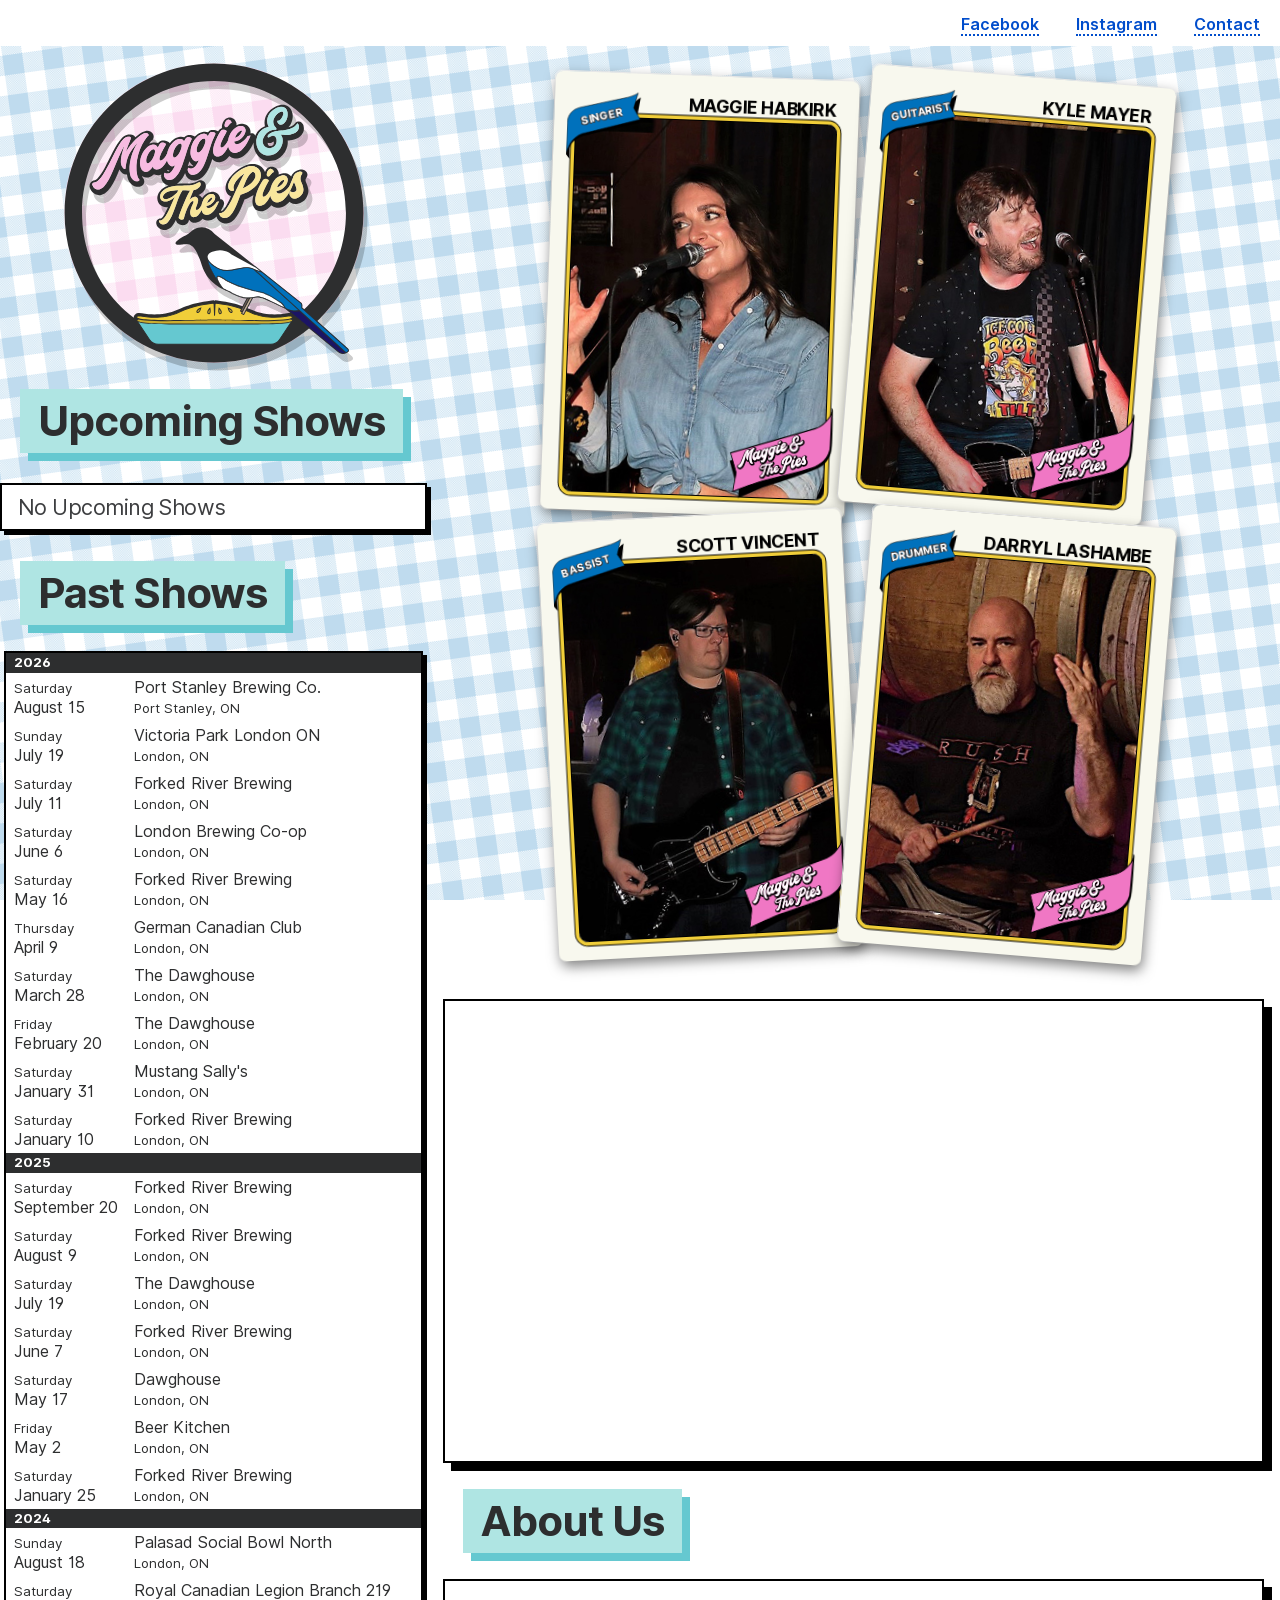
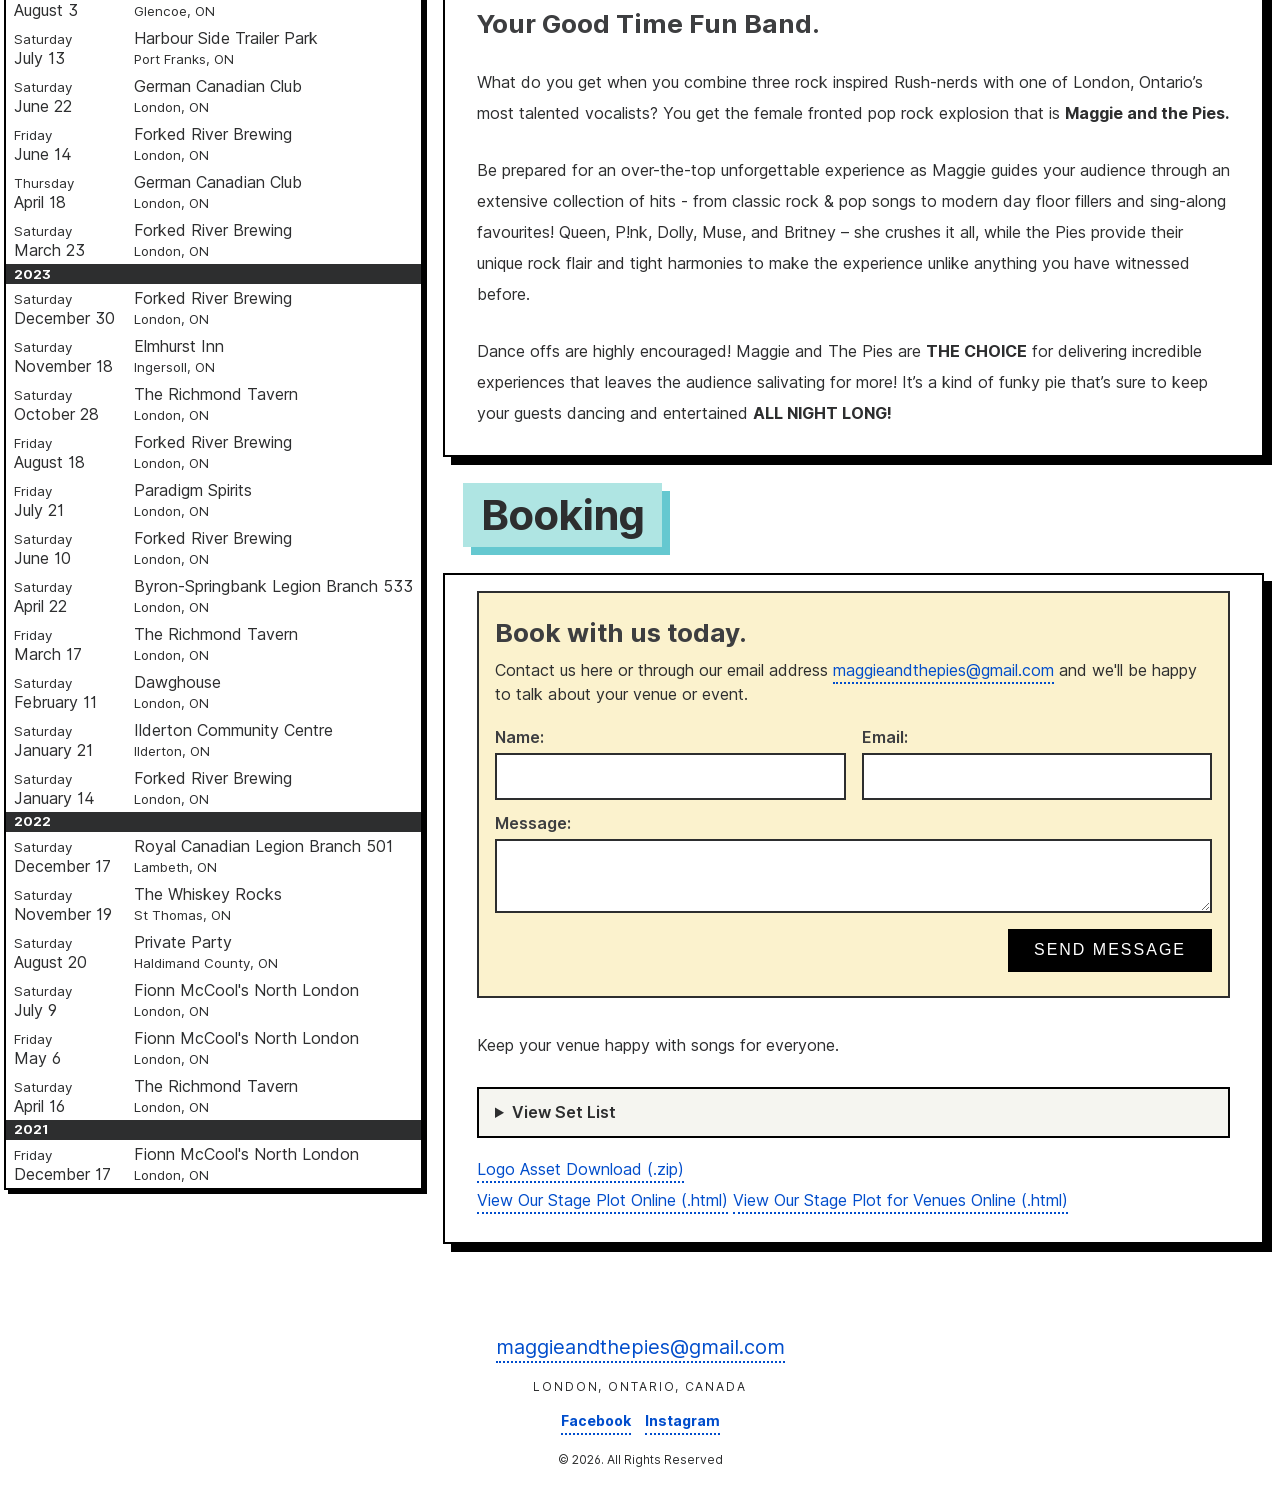
<file: index.html>
<!doctype html>
<html lang="en">
  <head>
    <meta charset="utf-8" />
    <title>Maggie and The Pies</title>
    <meta name="Description" content="London Ontario Good Time Fun Band." />
    <link rel="canonical" href="https://maggieandthepies.com/index.html" />
    <link rel="shortcut icon" href="favicon.ico" type="image/x-icon" />
    <link rel="icon" href="favicon.ico" type="image/x-icon" />
    <link rel="apple-touch-icon" sizes="144x144" href="apple-touch-icon.png" />
    <meta name="viewport" content="width=device-width,minimum-scale=1,initial-scale=1" />
    <meta name="format-detection" content="telephone=no" />
    <meta property="og:title" content="Maggie And The Pies" />
    <meta property="og:url" content="https://maggieandthepies.com" />
    <meta property="og:type" content="website" />
    <meta property="og:image" content="https://maggieandthepies.com/img/MATP-Color-Background.jpeg" />
    <meta property="og:site_name" content="Maggie And The Pies" />
    <meta property="og:description" content="London Ontario Good Time Fun Band." />
    <meta name="theme-color" content="#F7BBE1" />
    <script type="application/ld+json">
      {
        "@context": "https://schema.org",
        "@type": "MusicGroup",
        "name": "Maggie and The Pies",
        "url": "https://maggieandthepies.com",
        "genre": "Cover Band",
        "description": "London Ontario Good Time Fun Band.",
        "image": "https://maggieandthepies.com/img/MATP-Color-Background.jpeg",
        "sameAs": [
          "https://www.facebook.com/MaggieAndThePies",
          "https://www.instagram.com/maggieandthepies",
          "https://www.youtube.com/@maggieandthepies4615"
        ]
      }
    </script>
    <script type="application/ld+json">
      {
        "@context": "http://schema.org",
        "@type": "WebSite",
        "headline": "London Ontario Good Time Fun Band.",
        "url": "https://maggieandthepies.com/index.html",
        "image": ["https://maggieandthepies.com/img/MATP-Color-Background.jpeg"]
      }
    </script>
    <script>
      // Dynamically load upcoming shows for Google structured data
      fetch("shows.json")
        .then((response) => response.json())
        .then((shows) => {
          const now = new Date();
          const oneDayAgo = new Date(now.getTime() - 24 * 60 * 60 * 1000);
          const upcomingShows = shows.filter((show) => new Date(show.startDate) > oneDayAgo);

          // Insert JSON-LD for each upcoming show
          upcomingShows.forEach((show) => {
            const script = document.createElement("script");
            script.type = "application/ld+json";
            script.textContent = JSON.stringify(show);
            document.head.appendChild(script);
          });
        })
        .catch((err) => console.error("Error loading shows for structured data:", err));
    </script>
    <script>
      // Dynamically load setlist for Google structured data
      fetch("setlist.json")
        .then((response) => response.json())
        .then((songs) => {
          const playlist = {
            "@context": "https://schema.org",
            "@type": "MusicPlaylist",
            name: "Maggie and The Pies Setlist",
            description: "Songs in Maggie and The Pies' performing repertoire",
            url: "https://maggieandthepies.com",
            track: songs.map((song) => ({
              "@type": "MusicRecording",
              name: song.song,
              byArtist: {
                "@type": "MusicGroup",
                name: song.artist,
              },
            })),
          };

          const script = document.createElement("script");
          script.type = "application/ld+json";
          script.textContent = JSON.stringify(playlist);
          document.head.appendChild(script);
        })
        .catch((err) => console.error("Error loading setlist for structured data:", err));
    </script>

    <link rel="stylesheet" href="styles/main.css" />
    <!-- <link rel="dns-prefetch" href="//www.googletagmanager.com">
    <link rel="dns-prefetch" href="//www.google-analytics.com"> -->
  </head>
  <body>
    <nav>
      <span class="sr-only">Maggie and The Pies</span>

      <ul class="no-print">
        <li><a href="https://facebook.com/MaggieAndThePies" target="_blank" rel="noreferrer">Facebook</a></li>
        <li><a href="https://www.instagram.com/maggieandthepies" target="_blank" rel="noreferrer">Instagram</a></li>
        <li><a href="#contact">Contact</a></li>
      </ul>
    </nav>
    <div class="main" id="main">
      <div class="main__content" role="main">
        <div class="main__header">
          <svg
            class="logo"
            version="1.1"
            id="logo"
            xmlns="http://www.w3.org/2000/svg"
            xmlns:xlink="http://www.w3.org/1999/xlink"
            x="0px"
            y="0px"
            viewBox="0 0 1024 1024"
            style="enable-background: new 0 0 1024 1024"
            xml:space="preserve"
          >
            <style type="text/css">
              .st0 {
                fill: #65c8d0;
              }
              .st1 {
                fill: #ccae2f;
              }
              .st2 {
                fill: #f1ce39;
              }
              .st3 {
                fill: #736357;
              }
              .st4 {
                fill: #c7b299;
              }
              .st5 {
                fill: #ffffff;
              }
              .st6 {
                fill: #0071bc;
              }
              .st7 {
                fill: #1b1464;
              }
              .st8 {
                fill: #f7bbe1;
              }
              .st9 {
                fill: #afe5e3;
              }
              .st10 {
                fill: #f8e69c;
              }
            </style>
            <path
              d="M981.9,313.5c-25.7-60.7-62.5-115.3-109.3-162.1S771.3,67.8,710.5,42.1C647.6,15.5,580.8,2,512,2S376.4,15.5,313.5,42.1
            c-60.7,25.7-115.3,62.5-162.1,109.3c-46.8,46.8-83.6,101.4-109.3,162.1C15.5,376.4,2,443.2,2,512s13.5,135.6,40.1,198.5
            c25.7,60.7,62.5,115.3,109.3,162.1c46.8,46.8,101.4,83.6,162.1,109.3c62.9,26.6,129.7,40.1,198.5,40.1s135.6-13.5,198.5-40.1
            c60.7-25.7,115.3-62.5,162.1-109.3c46.8-46.8,83.6-101.4,109.3-162.1c26.6-62.9,40.1-129.7,40.1-198.5S1008.5,376.4,981.9,313.5z
            M789.4,866.9c-0.3-3-1.7-6.9-6.5-10.5c-2.7-2-6.1-2.8-11.4-2.8c-6.2,0-14.2,1.1-20.5,2.1l-0.6,0.1c-5.4,0.9-16.8,2.3-31.9,2.3
            c-21,0-52-2.9-80.5-16.7c-47.6-23.2-101.7-29.7-117.1-31.1c-0.4,0-0.9-0.1-1.3-0.1c0,0,0,0,0,0c-2.1,0-4,0.4-5.8,1.3
            c-1.8-0.8-3.8-1.3-5.8-1.3c-0.4,0-0.9,0-1.3,0.1c-15.5,1.4-69.6,7.9-117.1,31.1C361,855.2,330,858.1,309,858.1
            c-15.1,0-26.5-1.4-31.9-2.3l-0.6-0.1c-6.3-1-14.3-2.1-20.5-2.1c-5.3,0-8.6,0.8-11.4,2.8c-6.4,4.7-6.9,10.1-6.5,13.2
            C130.8,787.3,61.6,657.7,61.6,512C61.6,263.3,263.3,61.6,512,61.6S962.4,263.3,962.4,512C962.4,656.1,894.7,784.4,789.4,866.9z"
            />
            <g id="Pie">
              <g>
                <path
                  class="st0"
                  d="M705.9,960.1H321.6c-12.1,0-23.4-6.1-30.1-16.1l-41.4-62.3c-0.9-1.4,0.1-3.3,1.8-3.3h523.5
                c1.7,0,2.7,1.9,1.8,3.3l-41.4,62.3C729.2,954,718,960.1,705.9,960.1z"
                />
                <path
                  d="M705.9,961.7H321.6c-12.7,0-24.4-6.3-31.4-16.9l-41.4-62.3c-0.8-1.2-0.8-2.7-0.2-3.9c0.7-1.2,2-2,3.4-2h523.5
                c1.4,0,2.7,0.8,3.4,2c0.7,1.2,0.6,2.7-0.2,3.9l-41.4,62.3C730.3,955.4,718.5,961.7,705.9,961.7z M252,879.9
                c-0.3,0-0.4,0.2-0.4,0.3c-0.1,0.1-0.1,0.3,0,0.5l41.4,62.3c6.4,9.6,17.1,15.4,28.7,15.4h384.3c11.6,0,22.3-5.8,28.7-15.4
                l41.4-62.3c0.1-0.2,0.1-0.4,0-0.5c-0.1-0.1-0.2-0.3-0.4-0.3H252z"
                />
              </g>
              <g>
                <path
                  class="st1"
                  d="M780.2,878.3c0,15.3-115.5,12.7-265.8,12.7s-265.8,2.6-265.8-12.7s115.5-6.5,265.8-6.5S780.2,863,780.2,878.3
                z"
                />
                <path
                  d="M621.8,892.8c-15.8,0-32.5,0-50.1-0.1c-18.4,0-37.5-0.1-57.3-0.1c-19.7,0-38.8,0-57.3,0.1
                c-118.8,0.3-197.2,0.5-208.5-10.8c-1.1-1.1-1.7-2.3-1.7-3.7c0-1.3,0.5-2.5,1.6-3.6c8.8-8.6,61.7-7.6,141.8-6.1
                c36.9,0.7,78.8,1.5,124,1.5c45.2,0,87.1-0.8,124-1.5c80.1-1.5,133.1-2.5,141.8,6.1c1.1,1,1.6,2.2,1.6,3.6c0,1.3-0.6,2.6-1.7,3.7
                C770.6,891.5,712.2,892.8,621.8,892.8z M514.4,889.4c19.7,0,38.8,0,57.3,0.1c109.4,0.3,195.9,0.5,206.2-9.8
                c0.7-0.7,0.7-1.2,0.7-1.3c0-0.3-0.1-0.7-0.6-1.2c-7.8-7.7-65.9-6.6-139.5-5.2c-36.9,0.7-78.8,1.5-124,1.5
                c-45.2,0-87.1-0.8-124-1.5c-73.6-1.4-131.7-2.5-139.5,5.2c-0.6,0.5-0.6,0.9-0.6,1.2c0,0.2,0,0.7,0.7,1.3
                c10.3,10.3,96.7,10.1,206.2,9.8C475.6,889.4,494.7,889.4,514.4,889.4z"
                />
              </g>
              <g>
                <path
                  class="st2"
                  d="M777,864.4c-3.2-2.4-21.1,0.6-25.1,1.2c-18.2,2.8-71.5,7.4-118.2-15.3c-46-22.4-98.5-28.7-113.7-30.1
                c-2.4-0.2-4.5,1.6-4.7,4l-1.5,37.3l-1.5-37.3c-0.2-2.4-2.3-4.2-4.7-4c-15.2,1.4-67.7,7.7-113.7,30.1
                c-46.8,22.8-100,18.2-118.2,15.3c-4-0.6-21.8-3.6-25.1-1.2c-8.1,6-5.4,17.6,147.3,14.6c88.8-1.8,110.3-2.1,115.2-2.2
                c0,0,0.1,0,0.1,0l0,0c0.3,0,0.5,0,0.6,0c0.2,0,0.4,0,0.6,0l0,0c0,0,0.1,0,0.1,0c5,0.1,26.4,0.4,115.2,2.2
                C782.4,882,785.1,870.4,777,864.4z"
                />
                <path
                  d="M675.5,881.1c-14,0-29.2-0.2-45.9-0.5c-88-1.7-110-2.1-115.2-2.2c-0.1,0-0.1,0-0.1,0c-0.1,0-0.1,0-0.2,0l-0.5,0l-0.5,0
                c-0.1,0-0.1,0-0.2,0c0,0,0,0-0.1,0c-5.2,0.1-27.1,0.4-115.2,2.2c-54.2,1.1-94.4,0.4-119.5-2c-26.2-2.5-30.7-6.3-31.7-9.4
                c-0.5-1.5-0.4-3.7,3-6.2c2.5-1.9,10.4-1.6,25.7,0.8l0.6,0.1c10.9,1.7,67.6,9,117.3-15.2c46.3-22.5,99.2-28.9,114.3-30.3
                c1.6-0.1,3.2,0.3,4.4,1.4c1,0.9,1.7,2,2,3.3c0.3-1.3,1-2.5,2-3.3c1.2-1,2.8-1.5,4.4-1.4c15.1,1.4,68,7.8,114.3,30.3
                c49.6,24.2,106.4,16.9,117.3,15.2l0.6-0.1c15.2-2.4,23.2-2.7,25.7-0.8c3.4,2.5,3.5,4.7,3,6.2c-1,3-5.6,6.8-31.7,9.4
                C731.8,880.3,707.1,881.1,675.5,881.1z M514.4,875.2C514.4,875.2,514.4,875.2,514.4,875.2c5.2,0.1,27,0.4,115.3,2.2
                c54.1,1.1,94.1,0.4,119.2-2c25.4-2.5,28.6-6.1,28.9-7.1c0.2-0.6-0.5-1.5-1.8-2.5c0,0,0,0,0,0c-0.6-0.4-4-1.6-23.2,1.4l-0.6,0.1
                c-11,1.7-68.7,9.1-119.2-15.5c-45.8-22.3-98.2-28.6-113.1-30c-0.7-0.1-1.4,0.2-1.9,0.6c-0.5,0.5-0.9,1.1-0.9,1.8l-1.5,37.3
                c0,0.9-0.8,1.6-1.7,1.6s-1.6-0.7-1.7-1.6l-1.5-37.3c-0.1-0.7-0.4-1.3-0.9-1.8c-0.5-0.5-1.2-0.7-1.9-0.6c-15,1.4-67.3,7.7-113.1,30
                C344,876.4,286.3,869,275.3,867.2l-0.6-0.1c-19.2-3-22.6-1.9-23.2-1.4c-1.3,1-2,1.9-1.8,2.5c1,2.8,14.5,11.8,148.1,9.1
                c88.4-1.8,110.1-2.1,115.3-2.2c0,0,0,0,0,0c0,0,0,0,0,0l0.6,0L514.4,875.2C514.4,875.2,514.4,875.2,514.4,875.2z"
                />
              </g>
              <g>
                <path
                  class="st1"
                  d="M533.3,855.5c-2.7,0-4-3.5-4.6-5.6c-0.9-3.5,0-9.2,0.7-12.7c2.4,2.7,6,7.2,7,10.7c0.6,2.4,1.2,6.6-2.1,7.5
                C533.9,855.4,533.6,855.5,533.3,855.5z"
                />
                <path
                  d="M530.4,841c1.9,2.4,3.8,5.2,4.3,7.3c0.7,2.6,0.4,3.9,0.2,4.5c-0.2,0.4-0.4,0.8-1.1,0.9c-0.2,0.1-0.4,0.1-0.5,0.1
                c-1.1,0-2.3-1.6-3-4.3C529.7,847.4,530,844,530.4,841 M528.5,833.8c0,0-2.9,10.8-1.4,16.6c1.3,4.8,3.7,6.8,6.2,6.8
                c0.5,0,0.9-0.1,1.4-0.2c3-0.8,4.8-3.7,3.3-9.5C536.4,841.7,528.5,833.8,528.5,833.8L528.5,833.8z"
                />
              </g>
              <g>
                <path
                  class="st1"
                  d="M494.2,855.5c-0.3,0-0.6,0-1-0.1c-3.3-0.9-2.7-5.1-2.1-7.5c0.9-3.3,4.4-7.8,7-10.7c0.7,3.5,1.6,9.2,0.7,12.7
                C498.2,852,496.8,855.5,494.2,855.5L494.2,855.5z"
                />
                <path
                  d="M497,841c0.4,3,0.7,6.4,0.1,8.5c-0.7,2.7-1.8,4.3-3,4.3c-0.2,0-0.3,0-0.5-0.1c-0.7-0.2-1-0.6-1.1-0.9
                c-0.2-0.6-0.5-1.9,0.2-4.5C493.3,846.2,495.1,843.4,497,841 M499,833.8c0,0-7.9,7.9-9.5,13.7c-1.5,5.7,0.3,8.7,3.3,9.5
                c0.5,0.1,0.9,0.2,1.4,0.2c2.5,0,4.9-1.9,6.2-6.8C501.9,844.6,499,833.8,499,833.8L499,833.8z"
                />
              </g>
              <g>
                <path
                  class="st1"
                  d="M456.8,851.7c-0.7,0-1.4-0.3-2.1-0.8c-0.9-0.7-1.3-1.6-1.2-2.7c0.1-1.4,0.9-3.1,2.5-5
                c2.3-2.8,7.5-5.3,10.8-6.7c-0.8,3.5-2.4,9.1-4.8,11.8C460.2,850.5,458.4,851.7,456.8,851.7L456.8,851.7z"
                />
                <path
                  d="M464.3,839.5c-0.9,3-2.1,6.1-3.5,7.8c-1.5,1.7-2.9,2.8-4,2.8c-0.2,0-0.6,0-1-0.4c-1.5-1.3,0.3-3.9,1.5-5.3
                C458.7,842.6,461.5,840.9,464.3,839.5 M469.1,833.8c0,0-10.5,3.8-14.4,8.4c-3.8,4.6-3.4,8-1.1,10c0.9,0.8,2,1.2,3.1,1.2
                c1.9,0,4.1-1.2,6.5-4C467.1,844.8,469.1,833.8,469.1,833.8L469.1,833.8z"
                />
              </g>
              <g>
                <path
                  class="st1"
                  d="M570.6,851.7c-1.6,0-3.4-1.2-5.2-3.4c-2.3-2.8-3.9-8.4-4.8-11.8c3.3,1.4,8.5,4,10.8,6.7
                c1.5,1.8,2.4,3.6,2.5,5c0.1,1.1-0.3,2-1.2,2.7C572.1,851.4,571.4,851.7,570.6,851.7z"
                />
                <path
                  d="M563.2,839.5c2.8,1.4,5.6,3.1,7,4.8c1.2,1.4,3,4,1.5,5.3c-0.5,0.4-0.8,0.4-1,0.4c-1,0-2.5-1-4-2.8
                C565.3,845.6,564.1,842.5,563.2,839.5 M558.4,833.8c0,0,1.9,11,5.8,15.6c2.4,2.8,4.6,4,6.5,4c1.2,0,2.2-0.4,3.1-1.2
                c2.4-2,2.8-5.4-1.1-10C568.9,837.6,558.4,833.8,558.4,833.8L558.4,833.8z"
                />
              </g>
            </g>
            <g id="MagPie_4_">
              <g>
                <rect x="623.1" y="764.1" transform="matrix(0.883 0.4694 -0.4694 0.883 453.1776 -199.787)" class="st3" width="8.3" height="89.7" />
                <path
                  d="M609.9,852.2c-0.3,0-0.5-0.1-0.8-0.2l-7.4-3.9c-0.4-0.2-0.7-0.6-0.8-1c-0.1-0.4-0.1-0.9,0.1-1.3l42.1-79.2
                c0.2-0.4,0.6-0.7,1-0.8c0.4-0.1,0.9-0.1,1.3,0.1l7.4,3.9c0.8,0.4,1.1,1.4,0.7,2.2l-42.1,79.2C611.1,851.9,610.5,852.2,609.9,852.2
                z M604.8,846l4.4,2.4l40.6-76.3l-4.4-2.4L604.8,846z"
                />
              </g>
              <g>
                <rect x="626.6" y="772.2" transform="matrix(0.883 0.4694 -0.4694 0.883 457.3786 -200.4923)" class="st4" width="8.3" height="89.7" />
                <path
                  d="M613.4,860.3c-0.3,0-0.5-0.1-0.8-0.2l-7.4-3.9c-0.4-0.2-0.7-0.6-0.8-1c-0.1-0.4-0.1-0.9,0.1-1.3l42.1-79.2
                c0.4-0.8,1.4-1.1,2.2-0.7l7.4,3.9c0.4,0.2,0.7,0.6,0.8,1c0.1,0.4,0.1,0.9-0.1,1.3l-42.1,79.2C614.6,860,614,860.3,613.4,860.3z
                M608.3,854l4.4,2.4l40.6-76.3l-4.4-2.4L608.3,854z"
                />
              </g>
              <path
                d="M969.6,974.2L813.5,834.9l0.4-7c0.2-4.2-1.6-8.2-4.9-10.8L514.3,583.3c-13-15.3-27.6-23-43.6-23c-19,0-32.7,11.1-33.3,11.6
              l-0.1,0l0,0c-0.2,0.1-15.3,14.7-24.3,17.7c-8.8,2.9-32.1,18.7-32.4,25.4c0,0.4,0,1.1,0.5,2c1,2,5.6,3.3,6.3,3.4
              c1,0.1,2.1,0.1,3.2,0.1c3.2,0,7.2-0.4,12.2-1.1c1.1-0.1,9-0.9,12.3-0.9c0.3,0,0.5,0,0.7,0c0.8,0,1.7,0.1,2.7,0.1
              c5.8,0.1,13,0.3,21.6,8.9c10.4,10.5,20.6,31.7,30.3,62.8c17.8,57.3,63.5,78.2,85.5,88.3c2.4,1.1,4.6,2.1,6.4,3
              c2.4,1.2,4.9,2.5,7.6,3.9c15.2,7.9,36.1,18.7,59.6,18.7c6.6,0,13.2-0.9,19.6-2.6c4-1.1,7.8-1.6,11.6-1.6c14.1,0,28.8,7.2,55.6,20.4
              c10.5,5.2,22.5,11,37,17.8c0.9,0.4,1.8,0.8,2.7,1.2l3,2.5l177,145.5c4.8,3.8,10.5,5.8,16.5,5.8c7.3,0,14.3-3,19.3-8.3l0.2-0.2
              l0.1-0.3C973.5,980.7,972.5,976.6,969.6,974.2z"
              />
              <path
                class="st5"
                d="M506.4,644.6L506.4,644.6l-0.1,0c-0.1,0-14.3,4.8-16,15.2c-1.4,8.6,6.2,19.4,22,31.1
              c14.4,10.6,28.5,15.6,44.4,15.6c11.2,0,22.2-2.5,32.7-4.9c10.5-2.4,21.4-4.8,32.4-4.8c9.2,0,17.6,1.7,25.8,5.1
              c8.6,3.6,15.6,6.3,21.2,8.2L655,699.1l-83.1-45.3l-0.2-0.1l-0.2-0.2c-0.1-0.1-15-14.3-39-14.3C523.9,639.3,515.2,641.1,506.4,644.6
              z"
              />
              <g>
                <path
                  class="st6"
                  d="M653.1,707.2l22.7,7.4L807.4,819c2.6,2.1,4.1,5.4,3.9,8.7l-0.4,8.2L968,976c2.1,1.8,2.8,4.6,1.8,7.1
                c-2,2.1-4.4,3.8-7.1,5.1L653.1,707.2z"
                />
                <path
                  d="M656.5,709.2l18.9,6.2l131.5,104.3c2.4,1.9,3.8,4.9,3.6,8l-0.4,7.8l0,0.8l0.6,0.5l156.8,139.9c1.7,1.5,2.4,3.9,1.6,6
                c-1.8,1.9-3.9,3.4-6.2,4.6L656.5,709.2 M649.7,705.2l312.8,284.1c2.9-1.3,5.6-3.2,7.9-5.6c1.2-2.8,0.5-6.1-1.9-8.2L811.8,835.6
                l0.4-7.8c0.2-3.6-1.4-7.2-4.2-9.4L676.2,713.8L649.7,705.2L649.7,705.2z"
                />
              </g>
              <g>
                <path
                  class="st5"
                  d="M753.7,835.6c-14.4-6.7-26.2-12.5-36.6-17.6c-27.1-13.3-42-20.6-56.7-20.6c-4,0-8.1,0.6-12.3,1.7
                c-6.1,1.7-12.5,2.5-18.9,2.5c-22.9,0-43.4-10.6-58.4-18.4c-2.7-1.4-5.2-2.7-7.6-3.9c-1.9-0.9-4-1.9-6.4-3c-4.1-1.9-8.8-4-13.9-6.6
                c-0.9-1.7-2.6-3.9-4.6-6.7c-3.3-4.5-7.4-10.2-10.5-16.3c-5.5-10.7-5.4-15-4.4-16.6c0.5-0.9,1.5-1.3,3-1.3c4.5,0,12.1,4.1,17.3,7.5
                c6.2,4.2,29,18.5,62.7,29.3c31.8,10.2,42,13.3,65.4,18c19.5,3.9,43.6,19.5,58,28.8c3.1,2,5.8,3.8,8,5.1
                C744.1,821.3,750,829.2,753.7,835.6z"
                />
                <path
                  d="M526.5,729.6c4.3,0,11.8,4,16.8,7.4c6.2,4.2,29.1,18.6,63,29.4c31.8,10.2,42,13.3,65.5,18c19.4,3.9,43.4,19.4,57.7,28.7
                c3.1,2,5.8,3.8,8,5.1c5.3,3.2,10.5,9.6,14.1,15.5c-13.3-6.2-24.3-11.6-34.1-16.4c-27.2-13.4-42.2-20.7-57-20.7
                c-4.1,0-8.2,0.6-12.5,1.7c-6.1,1.6-12.4,2.5-18.7,2.5c-22.7,0-43.1-10.6-58-18.3c-2.7-1.4-5.2-2.7-7.6-3.9c-1.9-0.9-4-1.9-6.5-3
                c-4-1.9-8.6-4-13.6-6.5c-1-1.7-2.6-3.9-4.5-6.6c-3.3-4.5-7.4-10.1-10.4-16.2c-5.8-11.3-5-14.8-4.4-15.8
                C524.3,730.3,524.7,729.6,526.5,729.6 M526.5,728c-4.9,0-6.8,4.4,0.6,19.1c5.1,10,12.9,18.9,15.2,23.3c8.3,4.3,15.6,7.3,20.6,9.8
                c15.8,7.8,39.2,22.4,66.4,22.4c6.2,0,12.6-0.8,19.1-2.5c4.2-1.1,8.1-1.7,12.1-1.7c20,0,40.6,13.9,93.3,38.3
                c0.7,0.3,1.3,0.6,1.9,0.9c-4-7.5-10.7-16.6-17.3-20.6c-12.1-7.3-42.4-29.2-66.3-34c-23.9-4.8-34.4-8.1-65.3-18
                c-30.9-9.9-53.3-23.1-62.5-29.2C539.6,732.5,531.5,728,526.5,728L526.5,728z"
                />
              </g>
              <g>
                <path
                  class="st6"
                  d="M790.8,845.6c-9.2,0-22.6-1.5-34.5-8.7c-3.7-6.9-10.4-16.4-17.5-20.7c-2.1-1.3-4.8-3-7.9-5
                c-14.5-9.4-38.8-25.1-58.6-29c-23.4-4.7-33.5-7.8-65.3-18c-33.5-10.7-56.2-25-62.3-29.1c-2-1.3-12-7.8-18.2-7.8
                c-2.1,0-3.5,0.7-4.4,2.1c-1.6,2.7-0.7,7.7,2.9,15.4c-5.7-8.9-9.7-15.3-19.2-32.9c-9.9-18.9-14.1-31.8-15.6-40.4
                c3.4,6.7,10.3,13.9,20.6,21.5c14.8,11,29.4,16.1,45.9,16.1c11.5,0,22.6-2.5,33.3-4.9c10.4-2.3,21.1-4.8,31.9-4.8
                c8.8,0,16.9,1.6,24.8,4.9c0.6,0.2,1,0.4,1.4,0.6l1.1,1c0,0,6.3,5.8,17.2,15.6l135.8,123.3C799.9,845.1,795.8,845.6,790.8,845.6
                C790.8,845.6,790.8,845.6,790.8,845.6z"
                />
                <path
                  d="M492,676c3.9,5.6,10,11.5,18.3,17.6c15,11.1,29.7,16.2,46.3,16.2c11.6,0,22.7-2.5,33.5-5c10.8-2.4,21-4.8,31.7-4.8
                c8.7,0,16.7,1.6,24.5,4.9c0.5,0.2,0.9,0.4,1.2,0.6l1,0.9c0,0,6.3,5.8,17.2,15.6l134.5,122.1c-2.3,0.3-5.6,0.5-9.5,0.5
                c-9,0-22.2-1.5-33.8-8.5c-3.8-7-10.6-16.5-17.7-20.8c-2.1-1.3-4.8-3-7.9-5c-14.6-9.4-38.9-25.1-58.9-29.1
                c-23.3-4.7-33.5-7.8-65.2-17.9c-33.4-10.7-56-24.9-62.1-29c-2.8-1.9-12.4-8-18.7-8c-3,0-4.4,1.3-5.1,2.5c-1.1,1.8-1.2,4.5-0.2,8.3
                c-3.8-6.2-7.8-13-14.6-25.6C498.3,695.8,494.1,684.3,492,676 M488.6,663.8C488.6,663.8,488.6,663.8,488.6,663.8
                C488.6,663.8,488.6,663.8,488.6,663.8L488.6,663.8z M488.6,663.8L488.6,663.8C488.6,663.8,488.6,663.8,488.6,663.8
                C488.6,663.8,488.6,663.8,488.6,663.8L488.6,663.8z M488.6,663.8c0.1,7.7,2.9,22.5,16.5,48.4c10,18.4,13.8,24.5,20.4,34.8
                c4.5,6.6,9.6,13,13.2,17.8c-3.4-4.7-8.1-11-11.6-17.8c-7.5-14.7-5.6-19.1-0.6-19.1c5,0,13.1,4.6,17.8,7.7
                c9.2,6.2,31.6,19.3,62.5,29.2c30.9,9.9,41.5,13.2,65.3,18c23.9,4.8,54.1,26.6,66.3,34c6.6,4,13.4,13.1,17.3,20.6
                c11.9,7.3,25.3,9,35.1,9c6.7,0,11.7-0.8,13.2-1.1L666.9,720.8c-10.9-9.9-17.2-15.6-17.2-15.6s1.4,0-2.7-1.8c-8.7-3.7-17-5-25.1-5
                c-21.9,0-42.5,9.7-65.2,9.7c-14.1,0-28.9-3.7-45.4-15.9C495.4,680.4,489.4,671.1,488.6,663.8L488.6,663.8z"
                />
              </g>
              <g>
                <path
                  class="st7"
                  d="M952.3,990.6c-5.5,0-10.6-1.8-14.9-5.2L763.1,842.1c10.1,4.2,20.4,5.1,27.7,5.1c6.3,0,11.1-0.7,13-1L961,989
                C958.2,990,955.2,990.6,952.3,990.6L952.3,990.6z"
                />
                <path
                  d="M767.3,844.5c8.6,2.8,17.1,3.5,23.4,3.5c6,0,10.6-0.6,12.7-1l155.9,141.6c-2.3,0.7-4.7,1.1-7.1,1.1
                c-5.3,0-10.3-1.7-14.4-5L767.3,844.5 M757.2,838.3l2.7,2.2l177,145.5c4.6,3.6,10,5.4,15.4,5.4c3.5,0,7-0.7,10.2-2.2L804,845.3
                c-1.5,0.3-6.5,1.1-13.2,1.1C781.4,846.4,768.7,844.9,757.2,838.3L757.2,838.3z"
                />
              </g>
            </g>
            <g id="Text_Shadow">
              <path
                d="M393.1,308.2c2.2-3.7,4-7.6,5.6-11.8c1.5-4.1,2.6-7.9,3-11.2c0.5-3.4,0.3-6-0.5-8c-0.8-2-2.5-2.7-5-2.1
              c-3.5,0.8-6.7,2.5-9.6,5.3c-2.9,2.8-5.4,6-7.5,9.7c-2.1,3.7-3.8,7.6-5,11.6c-1.2,4.1-1.9,7.7-2.1,11c-0.2,3.3,0.2,5.9,1.2,7.8
              c1,1.9,2.7,2.6,5.1,2.1c2.6-0.6,5.2-2.2,7.8-4.9C388.6,315.1,390.9,311.9,393.1,308.2z"
              />
              <path
                d="M597.3,247.9c2.1-1.9,4-4,5.7-6.2c1.7-2.2,2.9-4.2,3.7-5.9c0.8-1.8,1.1-3.2,0.9-4.2c-0.2-1-1.1-1.4-2.7-1
              c-2,0.4-4.1,1.4-6.2,2.9c-2.1,1.5-4.1,3.4-6,5.5c-1.9,2.2-3.7,4.7-5.2,7.4c-1.6,2.8-2.9,5.6-4,8.4c2.4,0,4.7-0.7,7.1-2.1
              C592.9,251.4,595.1,249.8,597.3,247.9z"
              />
              <path
                d="M498.4,472.7c1.7-1.5,3.1-3.1,4.4-4.8c1.3-1.7,2.3-3.2,2.9-4.6c0.6-1.4,0.9-2.5,0.7-3.3c-0.2-0.8-0.9-1.1-2.1-0.8
              c-1.6,0.3-3.2,1.1-4.8,2.3c-1.6,1.2-3.2,2.6-4.7,4.3c-1.5,1.7-2.8,3.6-4.1,5.8c-1.2,2.2-2.3,4.3-3.1,6.5c1.8,0,3.7-0.6,5.5-1.6
              S496.8,474.2,498.4,472.7z"
              />
              <path
                d="M304.9,294.6c-3.5,0.8-6.7,2.5-9.6,5.3c-2.9,2.8-5.4,6-7.5,9.7c-2.1,3.7-3.8,7.6-5.1,11.6c-1.3,4.1-2,7.7-2.1,11
              c-0.1,3.3,0.3,5.9,1.3,7.8c1,1.9,2.7,2.6,5.1,2.1c2.6-0.6,5.2-2.2,7.8-4.9c2.6-2.7,4.9-5.9,7.1-9.6c2.2-3.7,4-7.6,5.6-11.8
              c1.5-4.1,2.6-7.9,3-11.2c0.5-3.4,0.3-6-0.5-8C309.1,294.8,307.4,294.1,304.9,294.6z"
              />
              <path
                d="M741.4,416.4c2.1-1.9,4-4,5.7-6.2c1.7-2.2,2.9-4.2,3.7-5.9c0.8-1.8,1.1-3.2,0.9-4.2c-0.2-1-1.1-1.4-2.7-1
              c-2,0.4-4.1,1.4-6.2,2.9c-2.1,1.5-4.1,3.4-6,5.5c-1.9,2.2-3.7,4.7-5.2,7.4c-1.6,2.8-2.9,5.6-4,8.4c2.4,0,4.7-0.7,7.1-2.1
              C737,420,739.2,418.4,741.4,416.4z"
              />
              <path
                d="M649.7,373.8c-1.7-1.4-3.6-2.4-5.9-3c-3.3,2.1-6.5,5.1-9.5,8.9c-3,3.8-5.8,8.2-8.5,13.2c-2.7,5-5.4,10.5-7.9,16.4
              c-2.6,5.9-5.1,12.1-7.5,18.6c5.5-2.4,11.1-5.3,16.6-8.8c5.5-3.5,10.4-7.3,14.6-11.5c4.2-4.2,7.4-8.6,9.7-13.3
              c2.2-4.7,2.8-9.5,1.8-14.4C652.5,377.3,651.3,375.3,649.7,373.8z"
              />
              <path
                d="M363.1,436.7c-5.1,1.1-9.4,2.6-13,4.6c-3.5,2-6.3,4.2-8.3,6.5c-2,2.3-3.3,4.6-3.8,6.9c-0.5,2.3-0.3,4.3,0.6,5.9
              c0.9,1.7,2.5,2.9,4.9,3.7c2.3,0.7,5.4,0.7,9.2-0.1c2.9-0.6,5.9-1.7,8.9-3.3c3-1.6,6-3.4,8.9-5.4c2.9-2,5.7-4.3,8.4-6.7
              c2.7-2.4,5.2-4.8,7.6-7.1c0.7-1.3,1.4-2.5,2.1-3.6c0.6-1.1,1.3-2.3,2-3.5c-4.7,0-9.3,0.1-13.9,0.3
              C372,435.1,367.5,435.7,363.1,436.7z"
              />
              <path
                d="M459.2,305.3c2.6-0.6,5.2-2.2,7.8-4.9c2.6-2.7,4.9-5.9,7.1-9.6c2.2-3.7,4-7.6,5.6-11.8c1.5-4.1,2.6-7.9,3-11.2
              c0.5-3.4,0.3-6-0.5-8c-0.8-2-2.5-2.7-5-2.1c-3.5,0.8-6.7,2.5-9.6,5.3c-2.9,2.8-5.4,6-7.5,9.7c-2.1,3.7-3.8,7.6-5,11.6
              c-1.2,4-1.9,7.7-2.1,11c-0.2,3.3,0.2,5.9,1.2,7.8C455.2,305.1,456.9,305.8,459.2,305.3z"
              />
              <path
                d="M833.5,429c-1.4-6.6-3.1-12.1-5.2-16.8c-1.4-3.2-2.5-6.2-3.3-8.8c-0.5-1.6-0.6-3.3-0.4-5c0-0.2,0.3-2.4,3.3-7.2
              c3.4-5.4,3.4-10.3,2.7-13.4c-1.6-7.2-7.1-12.4-14.8-13.8c-1.9-0.3-3.8-0.5-5.7-0.5c-2.2,0-4.3,0.2-6.4,0.7
              c-6.8,1.5-12.9,4.3-18,8.6c-4.9,4.1-8.4,9-10.5,14.7c-1.8-2.5-3.9-4.6-6.4-6.3c-3.2-2.3-7-3.8-11.2-4.6c-1.8-0.3-3.7-0.5-5.6-0.5
              c-2.4,0-5,0.3-7.6,0.8c-4.2,0.9-8.2,2.3-12,4.1c0-0.1,0-0.1,0.1-0.2c0.6-2.6,0.6-5.2,0-7.8c-0.6-2.7-1.7-5.3-3.5-7.9
              c-1.7-2.5-3.8-4.6-6.4-6.4c-2.2-1.5-4.6-2.7-7.2-3.6c-2.2-0.7-4.5-1.1-6.8-1.1c-1.5,0-3,0.2-4.5,0.5c-5.8,1.2-10.7,4.9-14.6,10.9
              c-1.3,2-2.4,4.1-3.4,6.3c-1.3-3.3-3-6.3-5-9.2c-3.4-4.6-7.6-8.5-12.6-11.5c-4.9-3-10.6-5-16.9-5.9c-2.4-0.4-4.9-0.5-7.3-0.5
              c-3.9,0-7.9,0.4-12,1.3c-6.2,1.3-12.7,3.6-19.3,6.7c-6.4,3-12.8,6.7-18.8,10.9c-6,4.2-11.8,9-17.2,14.2
              c-5.5,5.3-10.3,10.9-14.3,16.6c-4.2,6.1-7.3,12.4-9.3,18.7c-2.3,7.3-2.7,14.5-1.3,21.4c1,4.5,2.8,8.3,5.4,11.6c2.4,3,5.4,5.4,8.7,7
              c1.3,0.6,2.6,1.2,4,1.6c-0.7,1.6-1.4,3.1-2.1,4.7c-4.1,9-8.3,17.2-12.4,24.3c-3.8,6.7-7.6,12.3-11.3,16.7c-2.5,3-4.6,4.3-5.7,4.5
              c0,0,0,0,0,0c0,0-0.1,0-0.1,0c-0.1,0-0.2,0-0.3,0c-0.9-0.1-1.8-0.2-2.6-0.2c0,0-0.1,0-0.1,0c1.3-2.3,2.6-4.7,3.7-7.2
              c2.4-5,4.5-9.7,6.2-13.9c1.9-4.5,1.2-9.8-2-13.6c-2.5-3.1-6.3-4.8-10.2-4.8c-0.1,0-0.1,0-0.2,0c0-1.7-0.2-3.4-0.5-5
              c-0.6-2.8-1.7-5.6-3.2-8.2c-1.8-3.1-4.1-5.6-7-7.7c-2.9-2-6.2-3.4-9.8-4.1c-1.6-0.3-3.2-0.5-4.9-0.5c-2.1,0-4.3,0.2-6.5,0.7
              c-5.9,1.3-11.4,3.7-16.2,7.1c-4.5,3.2-8.5,7.1-11.9,11.7c-0.5,0.6-0.9,1.3-1.4,1.9c-2.6-4.6-6.1-7.2-9-8.7
              c-1.4-0.7-2.8-1.3-4.3-1.7c2-0.7,4-1.7,6.1-2.9c3.4-1.9,6.5-4.3,9.4-6.9c3.1-2.9,5.6-6.2,7.5-9.8c2.7-5,3.5-10.5,2.3-15.8
              c-0.5-2.3-1.4-4.5-2.7-6.9c-2.9-5.2-8.1-8.4-13.8-8.4c0,0,0,0,0,0c-1.1,0-2.3,0.1-3.4,0.4c-1.9,0.4-4,1.2-6.4,2.5
              c-1.1,0.6-2.7,1.3-4.6,2.2c-1.8,0.8-3.9,1.7-6.3,2.5c-2.2,0.8-4.7,1.5-7.6,2.1c-5,1.1-10,1.7-14.9,1.9c-4.7,0.2-9.5,0.2-14.2,0.2
              c-0.8,0-1.5,0-2.3,0c-0.7,0-1.4,0-2.1,0c-5.1,0-10.4,0.1-15.6,0.3c-1.8,0.1-3.7,0.2-5.5,0.4c2.7-1.6,5.3-3.5,7.7-5.7
              c5.2-4.7,9.7-10.2,13.6-16.3c2.9-4.7,5.6-9.6,7.9-14.7c0.4,2.5,1.2,4.9,2.3,7.4c2.5,5.7,6.6,10.4,12.3,14.1
              c4.3,2.7,9.4,4.1,15.1,4.1c2.8,0,5.8-0.3,8.9-1c7.9-1.7,14.9-5.3,21-10.9c5.2-4.7,9.7-10.2,13.6-16.3c3.6-5.7,6.8-11.8,9.4-18.1
              c2.5-5.8,4.6-11.3,6.4-16.3c0,0,0-0.1,0-0.1c1.3-3.6,2.5-7.2,3.7-10.9c2.3,3.3,5.2,5.9,8.7,7.7c4.3,2.2,8.9,3.4,13.7,3.4
              c2.3,0,4.6-0.3,6.9-0.8c8.1-1.7,15.3-5.8,21.5-12.1c2.6-2.6,5-5.4,7.3-8.5c0.3,0.3,0.6,0.5,0.9,0.8c3.9,3.3,8.5,5.6,13.6,6.8
              c2.6,0.6,5.3,1,8.1,1c2.8,0,5.6-0.3,8.6-0.9c8.5-1.8,16.1-5.7,22.7-11.6c5.7-5,10.9-10.9,15.4-17.5c4.3-6.3,8.2-13,11.4-19.9
              c0.8-1.6,1.5-3.2,2.2-4.8c-0.3,6,0.1,11.9,1.3,17.7c1.4,6.7,3.9,13.2,7.3,19.2c3.6,6.3,8.2,11.7,13.8,16c5.7,4.4,12.4,7.5,20,9.2
              c3.5,0.8,7.3,1.2,11.1,1.2c4.3,0,8.9-0.5,13.6-1.5c8.6-1.8,16.4-5.5,23.2-10.8c6.4-5,11.8-10.9,16-17.6c4.2-6.6,7.2-13.8,8.9-21.1
              c1.5-6.5,1.9-12.8,1.1-18.8c1.3,0,2.7,0,4-0.1c3.5-0.2,7.4-0.7,11.3-1.5c4.6-1,9.3-2.5,13.9-4.3c5.2-2.1,9.8-5,13.9-8.5
              c4.6-4,8-8.9,10.2-14.6c2.3-6.1,2.7-12.9,1.1-20.3c-0.2-1.1-0.6-2.2-1.1-3.5c0,0,0-0.1,0-0.1c-0.5-1.2-1-2.4-1.7-3.6
              c-1-1.8-2.2-3.4-3.6-4.7c-2.9-2.8-6.5-4.3-10.4-4.3c-1,0-2,0.1-3,0.3c-3.4,0.7-6.3,2.4-8.5,4.8c-0.8,0.9-1.6,1.9-2.3,3
              c-2.2,3.3-5.2,5.8-9.1,7.7c-3.7,1.8-7.7,3.3-12.1,4.5c4.1-4.3,7.4-9.3,9.8-14.9c2.3-5.3,3.7-10.9,4.4-16.6
              c0.7-5.9,0.5-11.5-0.6-16.6c-2.2-10.2-7-18-14.3-23.2c-5.3-3.7-11.6-5.6-18.6-5.6c-2.9,0-6,0.3-9.1,1c-8.1,1.7-15.7,4.8-22.7,9
              c-7,4.3-13.1,9.5-17.9,15.7c-5,6.3-8.7,13.4-10.8,21.2c-2.3,8.2-2.5,16.8-0.6,25.5c0,0.2,0.1,0.3,0.1,0.5c-4.7,2-9,4.5-12.9,7.4
              c-7.2,5.5-12.9,11.9-17.1,19.3c-1.1,1.9-2,3.8-2.9,5.7c-0.5-1.1-1.1-2.1-1.9-3.1c-2.5-3.1-6.3-4.8-10.2-4.8c-0.9,0-1.8,0.1-2.8,0.3
              l-1.5,0.3c0.4-3.5,0.3-6.8-0.3-10c-0.7-3.3-1.9-6.4-3.6-9.4c-2-3.5-4.7-6.4-7.9-8.7c-3.2-2.3-7-3.8-11.2-4.6
              c-1.8-0.3-3.7-0.5-5.6-0.5h0c-2.4,0-5,0.3-7.6,0.8c-4.1,0.9-8,2.2-11.7,4c0.4-2.4,0.4-4.8-0.1-7.3c-0.6-2.7-1.8-5.4-3.5-7.9
              c-1.7-2.5-3.8-4.6-6.4-6.4c-2.2-1.5-4.6-2.7-7.2-3.6c-2.2-0.7-4.5-1.1-6.8-1.1c-1.5,0-3,0.2-4.5,0.5c-5.8,1.2-10.7,4.9-14.6,10.9
              c-2.8,4.3-4.7,8.9-5.8,13.7c-0.8,3.7-1,7.2-0.6,10.5c-3.8,1.4-8.1,4.3-11.8,9.9c-0.3,0.5-0.7,1.1-1,1.6c-0.2-0.1-0.4-0.3-0.6-0.4
              c-2.6-1.7-5.5-2.8-8.6-3.5c-2.5-0.5-5-0.8-7.5-0.8c-2.6,0-4.9,0.2-7.1,0.7c-4.1,0.9-7.8,3.2-10.9,7c-3.2-1.1-6.7-1.7-10.3-1.7
              c-2.6,0-5.4,0.3-8.2,0.9c-7.1,1.5-13.7,4.7-19.5,9.3c-2.5,2-4.9,4.2-7.1,6.6c-0.6-0.5-1.1-0.9-1.8-1.3c-2.6-1.7-5.5-2.8-8.6-3.5
              c-2.4-0.5-5-0.8-7.5-0.8c-2.6,0-4.9,0.2-7.1,0.7c-4.1,0.9-7.8,3.2-10.9,7c-3.2-1.1-6.7-1.7-10.3-1.7c-2.6,0-5.4,0.3-8.2,0.9
              c-7.1,1.5-13.7,4.7-19.5,9.3c-4.2,3.4-8.1,7.3-11.6,11.7c-1.1-1.4-2.4-2.7-4.2-4c-2.2-1.5-4.7-2.7-7.4-3.6
              c-2.3-0.7-4.6-1.2-6.9-1.5c-1.2-0.1-2.3-0.2-3.3-0.2c-1.6,0-3.1,0.1-4.5,0.5c-3.7,0.8-8.9,3-13.4,8.7c-3.6-1.6-7.5-2.4-11.9-2.4
              c-2.8,0-5.8,0.3-9,1c-3.2,0.7-6.3,1.7-9.3,3.1c2.1-3.2,4.4-6.3,6.7-9.2c5.5-3.2,8.6-8.8,8.4-15.1c-0.1-3.7-1.6-10.6-9.8-15.8
              c-3.9-2.4-8.1-3.6-12.5-3.6c-1.7,0-3.4,0.2-5.2,0.6c-6.4,1.4-13,4.4-20.2,9.3c-5,3.4-10.1,7.5-15.2,12.1c-1.5-2.8-3.8-5-6.6-6.6
              c-2.8-1.5-5.8-2.4-9.1-2.6c-0.7,0-1.3-0.1-2-0.1c-1.5,0-2.9,0.1-4.4,0.3c-1.8,0.2-3.3,0.5-4.7,0.8c-7.1,1.5-13.9,5.7-20.2,12.4
              c-5,5.3-10,12-14.9,19.8c-4.6,7.4-9.4,15.8-14.1,24.9c-4.5,8.6-9.1,17.8-13.8,27.2c-4.6,9.1-9.2,18.2-13.8,26.9
              c-4.4,8.4-9,16.1-13.5,22.9c-4.3,6.4-8.6,11.8-12.8,16c-3,3-5.8,4.8-8.3,5.3c-6.3,1.3-10.9,3.8-13.9,7.6c-3.5,4.4-4.8,9.8-3.7,15.2
              c0.9,4.2,2.6,8.3,5.1,12c2.5,3.7,5.4,6.7,8.9,9.2c3.4,2.4,7.2,4.2,11.2,5.4c2.5,0.7,5.2,1.1,7.8,1.1c2.1,0,4.1-0.2,6.2-0.7
              c8.7-1.9,16.7-6.9,24-15c6-6.7,11.7-15.1,17.1-24.8c5.1-9.2,10.1-19.6,14.8-30.7c2.3-5.3,4.6-10.7,6.8-16c1.2,2.4,2.7,4.6,4.2,6.6
              c2.1,2.7,4.4,4.9,6.9,6.7c3.4,2.4,7.2,3.7,11.1,3.7c1.1,0,2.3-0.1,3.4-0.3c0.4,2.8,0.9,5.6,1.4,8.3c1.5,6.9,3.7,12.5,6.9,17.1
              c3.1,4.5,6.7,8.2,10.8,10.9c4.1,2.7,8.4,4.5,12.7,5.3c2.1,0.4,4.2,0.6,6.2,0.6c2,0,3.9-0.2,5.7-0.6c4.3-0.9,8-2.9,10.7-5.8
              c3.9-4.2,5.5-9.6,4.4-14.9c-0.6-2.8-1.8-5.4-3.6-7.7c-0.3-0.3-0.7-1-1.4-2c-0.2-0.3-0.6-1.1-1.3-2.5c-0.1-0.3-0.6-1.4-1.1-3.8
              c0,0,0,0,0,0c6.1,4.5,12,5.6,16.2,5.6c1.9,0,3.8-0.2,5.7-0.6c5.9-1.3,11.5-4.3,16.9-9c0.6-0.6,1.3-1.1,1.9-1.7
              c0.7,0.4,1.4,0.7,2.1,1c3.6,1.4,7.4,2.1,11.3,2.1c2.3,0,4.6-0.3,6.9-0.7c1.7-0.4,3.3-0.8,4.9-1.4c-0.2,1-0.4,2-0.6,3.1
              c-0.7,5.3,0.2,10.8,2.5,16.2c2.5,5.7,6.6,10.4,12.3,14.1c3,1.9,6.4,3.1,10,3.7c-5.1,1.8-9.7,4-13.6,6.5
              c-7.2,4.5-12.8,9.6-16.8,15.1c-4.4,6.1-6.9,12.5-7.5,19.1c-0.6,6.9,0.6,13.3,3.8,18.8c3.3,5.8,8.3,10,14.9,12.7
              c3.7,1.5,7.9,2.3,12.3,2.3c1.7,0,3.4-0.1,5.2-0.3c-0.3,0.6-0.5,1.1-0.8,1.7c-2.5,5.5-5.1,10.8-7.6,15.8c-2.3,4.6-4.7,8.8-7.1,12.3
              c-2.1,3.1-4.1,5.6-6.1,7.5c-0.8,0.8-1.5,1.2-1.8,1.3c-0.7-0.1-1.4-0.1-2.1-0.1c-4.5,0-8.6,1.9-11.3,5.3c-2.1,2.6-4.2,7-2.8,13.5
              c0.9,4.1,2.6,7.7,5.1,10.8c2.3,2.8,5.1,5.1,8.3,6.8c3.1,1.6,6.5,2.7,10,3.1c1.2,0.1,2.4,0.2,3.6,0.2c2.2,0,4.5-0.2,6.7-0.7
              c7.7-1.7,14.6-6.1,20.4-13.2c4.5-5.5,8.8-12.3,12.6-20.1c0.1-0.2,0.2-0.4,0.3-0.6c0,0.2,0.1,0.5,0.1,0.7c1,4.8,3.5,8.8,7.2,11.7
              c2.4,1.8,5.1,3.3,7.9,4.2c2.7,0.9,5.4,1.4,8.1,1.4c0.3,0,0.5,0,0.8,0c2.1,0,3.9-0.2,5.5-0.5c3.8-0.8,7.1-2.8,9.7-5.9
              c1.8-2.2,3.2-4.6,3.9-7.2c0.1-0.2,0.1-0.5,0.2-0.7c0.3-1.1,0.6-2.5,1.1-4.1c2.5,3.5,5.4,5.7,7.9,7c3.7,1.9,7.8,2.9,12,2.9
              c2,0,4-0.2,6-0.7c6.9-1.5,13-4.9,18.2-10.2c0.8-0.8,1.6-1.7,2.4-2.6c3.1,2.3,6.7,4,10.6,5c2.2,0.6,4.6,0.8,7,0.8
              c2.3,0,4.8-0.3,7.3-0.8c7.1-1.5,13.5-4.8,19-9.7c1.2-1,2.3-2.1,3.5-3.3c0,0,0,0,0,0.1c1,4.7,3,8.8,5.8,12.3
              c2.6,3.2,5.8,5.9,9.5,7.8c3.6,1.9,7.5,3.1,11.6,3.6c1.4,0.2,2.8,0.2,4.2,0.2c2.6,0,5.2-0.3,7.8-0.8c8-1.7,15.3-6,21.7-12.8
              c5.3-5.6,10.2-12.7,14.7-20.9c4.1-7.6,8.1-16.3,11.8-25.6c2.8-7,5.6-14.2,8.3-21.5c3.7-1.3,7.5-2.8,11.3-4.5
              c6.3-2.8,12.5-6.1,18.6-9.9c0.3-0.2,0.6-0.4,0.9-0.6c-1.1,3.9-2,7.7-2.6,11.4c-1.3,7.4-1.3,13.8-0.1,19.6
              c2.2,10.1,6.9,17.2,14.1,20.9c4.3,2.2,8.9,3.4,13.7,3.4c2.3,0,4.6-0.3,6.9-0.8c8.1-1.7,15.3-5.8,21.5-12.1c2.5-2.5,4.9-5.3,7.1-8.2
              c0.4,0.4,0.8,0.8,1.3,1.1c3.9,3.3,8.5,5.6,13.6,6.8c2.6,0.6,5.3,1,8.1,1c2.8,0,5.6-0.3,8.6-0.9c8.5-1.8,16.1-5.7,22.7-11.6
              c2.8-2.5,5.4-5.1,7.9-7.9c1.4,1.3,3,2.5,4.6,3.6c4.3,2.8,9.5,4.2,15.3,4.2c2.8,0,5.7-0.3,8.8-1c5.5-1.2,10.8-3.4,15.6-6.7
              c4.7-3.2,8.8-7.2,11.9-11.8c3.2-4.6,5.5-9.7,6.8-15.3C834.7,441.3,834.8,435.1,833.5,429z M657,261.2c1-6.5,3.1-12.7,6.3-18.5
              c3.3-5.8,7.8-10.9,13.5-15.2c5.8-4.4,12.7-7.4,20.9-9.2l1.4-0.3c-1.1-1.7-2-3.5-2.7-5.5c-0.7-2-1.3-4.1-1.8-6.4
              c-1.4-6.7-1.3-13.1,0.4-19.2c1.7-6.1,4.5-11.6,8.4-16.5c3.9-4.9,8.7-9.1,14.4-12.6c5.7-3.5,11.9-5.9,18.6-7.3
              c7-1.5,12.8-0.7,17.3,2.5c4.5,3.2,7.5,8.2,9,15.1c0.8,3.7,0.9,7.9,0.4,12.3c-0.5,4.5-1.7,8.8-3.4,13c-1.8,4.2-4.2,7.8-7.2,11
              c-3.1,3.1-6.7,5.2-10.9,6.1c-3.4,0.7-6.3,0-8.8-2.1c-2.5-2.1-4.1-4.8-4.8-8.1c-0.2-1-0.2-1.8,0-2.2c0.2-0.5,0.6-0.7,1.1-0.8
              c0.5-0.1,1.1-0.2,1.8-0.2c0.7,0,1.4-0.1,2.1-0.3c1.9-0.4,3.9-1.7,5.9-3.8c2-2.1,3.8-4.6,5.4-7.5c1.6-2.8,2.8-5.7,3.6-8.7
              c0.8-3,1.1-5.4,0.7-7.3c-0.3-1.5-1-2.6-2-3.3c-1-0.7-2.4-0.9-4.4-0.5c-2.7,0.6-5.9,2.1-9.4,4.5c-3.6,2.4-6.9,5.5-9.9,9.1
              c-3.1,3.7-5.4,7.8-7.1,12.3c-1.7,4.5-2.1,9.1-1.1,13.7c0.7,3.4,1.6,6,2.7,8c1.1,1.9,2.1,3.5,3.1,4.7c1,1.3,2,2.4,2.9,3.4
              c0.9,1,1.4,2.2,1.7,3.5c0.3,1.5-0.4,2.4-2.2,2.8c-1,0.2-1.9,0.4-2.8,0.4c-0.8,0.1-1.7,0.1-2.7,0.1c-1,0-2.1,0.1-3.3,0.3
              c-1.2,0.1-2.7,0.4-4.4,0.8c-4.9,1-9.4,3.1-13.6,6.3c-4.2,3.1-7.7,6.8-10.6,11c-2.9,4.2-5,8.6-6.3,13.2c-1.3,4.6-1.6,8.9-0.7,12.8
              c0.8,3.7,2.2,6.9,4.1,9.4c1.9,2.6,4.2,4.5,6.8,5.9c2.6,1.4,5.4,2.3,8.3,2.7c2.9,0.4,5.9,0.3,8.8-0.4c2.8-0.6,5.5-1.7,8.1-3.3
              c2.6-1.6,4.7-3.7,6.6-6.3c1.8-2.6,3.1-5.6,3.8-9c0.7-3.4,0.8-7.2,0.2-11.3c-0.5-3.7-1.9-6.6-4-8.9c-2.1-2.3-4.9-3.3-8.6-3.1
              c-2.7,0.8-4.9,1.5-6.5,2.2c-1.7,0.7-3,1.2-4,1.7c-1,0.5-1.7,0.9-2.2,1.3c-0.5,0.3-0.9,0.6-1.3,0.6c-1,0.2-1.9,0-2.5-0.5
              c-0.7-0.6-1-1.4-1.1-2.4c-0.2-2.2,0.7-4.3,2.7-6.3c2.1-2,4.6-3.8,7.7-5.4c3.5-1.8,7.1-3.4,10.8-4.6c3.7-1.3,6.6-2.1,8.6-2.5
              c2.4-0.5,5-0.9,7.9-1.2c2.9-0.3,5.9-0.6,9-0.9c3.1-0.2,6.2-0.6,9.3-0.9c3.1-0.4,6-0.8,8.8-1.4c7.5-1.6,14.2-3.9,20.3-6.8
              c6.1-3,10.8-7.1,14.3-12.3c0.4-0.5,0.7-1,1-1.4c0.3-0.4,0.8-0.6,1.5-0.8c0.5-0.1,0.9,0.1,1.4,0.5c0.4,0.4,0.9,1,1.2,1.7
              c0.4,0.7,0.7,1.4,1,2c0.3,0.7,0.4,1.2,0.5,1.5c1,4.9,0.9,9.1-0.5,12.8c-1.4,3.7-3.6,6.8-6.5,9.4c-2.9,2.6-6.3,4.7-10.2,6.3
              c-3.9,1.6-7.7,2.8-11.6,3.6c-3.3,0.7-6.4,1.1-9.2,1.3c-2.9,0.1-5.6,0.1-8.3,0c-2.6-0.1-5.2-0.3-7.8-0.6c-2.5-0.2-5.1-0.4-7.6-0.6
              c1.7,1.7,3,3.6,4.1,6c1.1,2.3,1.9,4.8,2.5,7.5c1.1,5.2,1,10.8-0.4,16.8c-1.4,6-3.8,11.7-7.2,17.1c-3.4,5.4-7.7,10.1-12.9,14.2
              c-5.2,4.1-11.2,6.8-17.9,8.3c-7,1.5-13.4,1.6-19,0.3c-5.7-1.3-10.6-3.5-14.8-6.8c-4.2-3.3-7.7-7.3-10.4-12.1
              c-2.7-4.8-4.7-9.9-5.9-15.4C656.2,274.1,656,267.7,657,261.2z M712.2,269.8c0.2-0.1,0.9-0.5,2.6-1.1c0.4-0.1,0.8-0.3,1.2-0.4
              c0.4,2.5,0.4,4.7,0,6.4c-0.4,1.7-0.9,3.1-1.7,4.2c-0.8,1.2-1.7,2-2.8,2.7c-1.2,0.8-2.5,1.3-3.8,1.6c-0.9,0.2-1.8,0.3-2.7,0.3
              c-0.5,0-1.1,0-1.6-0.1c-1.3-0.2-2.6-0.6-3.8-1.2c-0.9-0.5-1.7-1.2-2.4-2.2c-0.8-1-1.3-2.4-1.7-4.3c-0.2-1.1-0.3-2.3-0.1-3.7
              c2,0.9,4.1,1.3,6.4,1.3c1.2,0,2.4-0.1,3.6-0.4c2.1-0.4,4-1.3,5.9-2.6c0,0,0,0,0,0C711.2,270.3,711.5,270.1,712.2,269.8z M548.7,208
              c0.7-3.3,2-6.4,3.9-9.4c1.9-3,4-4.7,6.3-5.2c1.5-0.3,2.9-0.2,4.3,0.2c1.4,0.5,2.7,1.1,3.9,1.9c1.2,0.8,2.2,1.8,2.9,2.9
              c0.8,1.1,1.3,2.2,1.5,3.2c0.2,0.8,0.2,1.5,0,2.2c-0.2,0.7-0.5,1.1-1.1,1.2c-1.6,0.3-3.1,1.2-4.5,2.6c-1.4,1.4-2.8,2.9-4,4.5
              c-1.3,1.6-2.5,3.1-3.7,4.4c-1.2,1.3-2.4,2.1-3.5,2.3c-3.2,0.7-5.2-0.2-6-2.5C548,214.1,548,211.3,548.7,208z M523.8,251.4
              c3.7-7.2,7.3-13.4,10.7-18.6c1.9-2.9,4.1-4.6,6.7-5.2c1-0.2,2.3-0.2,3.7-0.1c1.5,0.2,2.9,0.5,4.3,0.9c1.4,0.5,2.6,1.1,3.7,1.8
              c1,0.7,1.7,1.5,1.9,2.4c0.4,1,0.3,2-0.4,3.1c-0.9,1.5-2,3.5-3.4,6.1c-1.4,2.6-2.9,5.4-4.6,8.4c-1.7,3.1-3.3,6.3-4.9,9.7
              c-1.6,3.4-3.1,6.6-4.3,9.8c-1.2,3.2-2.2,6.1-2.8,8.8c-0.7,2.7-0.8,4.9-0.5,6.6c0.6,2.7,2.1,3.8,4.6,3.3c2.6-0.6,5.1-1.9,7.4-4
              c2.3-2.1,4.4-4.4,6.3-6.9c1.9-2.5,3.5-5.1,4.9-7.6c1.4-2.5,2.4-4.6,3.1-6.2c0.9-5.5,2.5-10.9,4.7-16.2c2.2-5.3,4.9-10.1,8.3-14.6
              c3.3-4.4,7.1-8.2,11.5-11.3c4.4-3.1,9.2-5.3,14.5-6.4c2.9-0.6,5.6-0.7,7.9-0.3c2.3,0.4,4.4,1.3,6,2.4c1.7,1.2,3,2.7,4.1,4.5
              c1,1.8,1.8,3.7,2.2,5.6c0.7,3.3,0.2,7.1-1.4,11.5c-1.6,4.4-4.1,8.6-7.6,12.8c-3.4,4.2-7.7,7.8-12.7,10.9c-5,3.1-10.6,4.9-16.8,5.5
              c0,0.4,0,0.8,0.1,1.4c0.6,2.6,1.8,4.6,3.7,6c1.9,1.4,4.8,1.8,8.8,1c2.7-0.6,5.7-1.8,9-3.6c3.3-1.8,6.5-4,9.5-6.6
              c3.1-2.5,5.9-5.3,8.5-8.3c2.6-3,4.6-5.9,5.9-8.6l10.4-2.2c-2.2,5.2-4.8,11-7.8,17.3c-3,6.3-6.4,12.3-10.4,18
              c-3.9,5.7-8.4,10.7-13.3,15.1c-4.9,4.4-10.5,7.2-16.7,8.5c-4,0.8-7.5,0.9-10.7,0.1c-3.2-0.8-6-2.2-8.3-4.2c-2.4-2-4.3-4.4-5.8-7.4
              c-1.5-2.9-2.6-6.1-3.4-9.5c0,0,0-0.1,0-0.1c-1.7,3.5-3.4,6.9-5.4,10.2c-3.3,5.7-7.2,10.8-11.6,15.3c-4.4,4.4-9.3,7.2-14.9,8.4
              c-4.3,0.9-8.2,0.5-11.8-1.4c-3.5-1.8-6-5.8-7.3-11.9c-0.9-4.1-0.8-8.9,0.2-14.6c1-5.7,2.5-11.6,4.7-17.7
              C516.9,266,520.1,258.6,523.8,251.4z M438.3,275.9c2.3-5.2,5-10.1,8.3-14.7c3.3-4.6,7-8.6,11.3-12c4.2-3.4,8.9-5.6,14-6.7
              c4.3-0.9,8.1-0.8,11.5,0.4c3.4,1.2,5.9,3.9,7.7,8.1c1.8-4.2,3.6-7.6,5.3-10.3c1.7-2.7,3.3-4.2,4.9-4.5c1.2-0.3,2.7-0.4,4.4-0.4
              c1.7,0,3.3,0.2,4.8,0.5c1.5,0.3,2.9,0.9,4.1,1.6c1.2,0.8,1.9,1.8,2.2,3c0.2,1,0,2.1-0.6,3.1c-3.3,6.6-6.3,13.4-9,20.4
              c-2.7,7-5.1,14-7.4,21.2c-2.3,7.2-4.6,14.4-6.8,21.5c-2.3,7.2-4.6,14.2-7,21.1c-1.7,4.7-3.8,9.9-6.2,15.6
              c-2.4,5.7-5.2,11.1-8.4,16.2c-3.2,5.1-7,9.7-11.3,13.6c-4.3,3.9-9.2,6.5-14.8,7.7c-6,1.3-10.7,0.8-14.1-1.3
              c-3.4-2.2-5.8-4.9-7.2-8.1c-1.4-3.3-1.9-6.4-1.6-9.3c0.4-3,1.4-4.7,3.1-5c0.2,0,0.6,0.1,1,0.5c0.4,0.4,1.1,0.8,1.9,1.2
              c0.9,0.4,2.1,0.7,3.7,0.8c1.6,0.1,3.7-0.1,6.3-0.6c2.5-0.5,4.9-1.9,7.1-4c2.3-2.1,4.3-4.6,6.2-7.4c1.9-2.8,3.6-5.6,5.1-8.5
              c1.5-2.9,2.7-5.4,3.7-7.5c-2.4,1.7-4.8,2.8-7.3,3.3c-2.8,0.6-5.4,0.3-7.7-0.9c-2.3-1.2-4.4-2.9-6.1-5.1c-1.7-2.2-3.1-4.6-4.3-7.2
              c-1.2-2.7-2-5.2-2.5-7.5c-0.8-3.8-1.1-7.8-0.8-11.8c0.3-4,0.8-8,1.6-11.8C434.4,286.1,436,281.1,438.3,275.9z M422.6,351.9
              c1.8-5.3,3.6-10.8,5.4-16.3c1.4,2.8,3,5.4,4.9,7.7c2.4,3,5.1,5.5,8.2,7.5c-0.3,0.3-0.6,0.6-0.9,0.9c-0.5,0.5-0.8,0.7-0.9,0.7
              c-1,0.2-1.7,0.3-2.1,0.3c-3-2-5.9-2.5-8-2.5c-1,0-1.9,0.1-2.9,0.3C425.6,350.7,424.2,351.1,422.6,351.9z M249.7,382.6
              c0.6,2.7,1.3,4.9,2,6.6c0.8,1.7,1.5,3.1,2.2,4.1c0.7,1.1,1.3,2,1.9,2.8c0.6,0.8,1,1.6,1.2,2.5c0.2,1-0.1,2-1.1,3
              c-0.9,1-2.2,1.6-3.9,2c-1.9,0.4-4.2,0.4-6.7-0.1c-2.5-0.5-5.1-1.6-7.7-3.3c-2.6-1.7-5-4.2-7.2-7.3c-2.2-3.1-3.8-7.3-4.9-12.4
              c-1.9-8.8-2.5-18-1.9-27.6c0.6-9.6,2.2-19.1,4.7-28.6c2.5-9.5,5.8-18.8,9.9-27.9c4.1-9.1,8.7-17.6,13.7-25.4
              c-7.5,8.2-13.7,15.7-18.6,22.3c-4.9,6.6-8.9,13.2-12,19.8c-3.1,6.6-5.5,13.5-7.3,20.8c-1.8,7.3-3.2,15.7-4.3,25.3
              c-0.2,1.7-0.6,2.6-1,2.7c-1.5,0.3-2.9-0.1-4.4-1.1c-1.5-1-2.9-2.4-4.2-4.1c-1.3-1.7-2.4-3.5-3.4-5.5c-1-2-1.6-3.8-1.9-5.4
              c-0.9-4.3-1.2-9.2-0.7-14.6c0.4-5.4,1.3-11,2.6-16.8c1.3-5.8,2.9-11.6,4.7-17.4c1.8-5.8,3.7-11.4,5.7-16.7
              c-4.7,7-9.2,15.5-13.7,25.3c-4.5,9.8-8.9,20.2-13.3,31c-4.4,10.8-9,21.6-13.6,32.4c-4.6,10.8-9.4,20.6-14.3,29.5
              c-4.9,8.9-10,16.4-15.4,22.4c-5.3,6-11,9.6-16.9,10.9c-2.6,0.6-5.2,0.5-7.7-0.2c-2.5-0.7-4.9-1.8-7-3.4c-2.2-1.6-4-3.5-5.6-5.8
              c-1.6-2.3-2.6-4.8-3.2-7.4c-0.3-1.5,0-2.8,1.1-4.1c1-1.3,3.1-2.3,6.3-2.9c5-1.1,9.9-4,14.8-8.8c4.9-4.8,9.7-10.8,14.5-18
              c4.8-7.2,9.5-15.2,14.2-24.1c4.7-8.9,9.3-17.9,13.9-27.1c4.6-9.2,9.2-18.2,13.7-27.1c4.6-8.8,9.1-16.8,13.5-23.9
              c4.5-7.1,8.9-13,13.3-17.8c4.4-4.7,8.9-7.6,13.3-8.5c1-0.2,2.2-0.4,3.5-0.6c1.3-0.2,2.6-0.2,4-0.1c1.3,0.1,2.5,0.4,3.5,0.9
              c1,0.6,1.6,1.5,1.9,2.7c0.1,0.7,0.1,1.5-0.2,2.4c-0.6,1.8-1.5,4.2-2.7,7.2c-1.3,3-2.6,6.4-4.1,10.2c-1.5,3.8-3.1,8-4.7,12.5
              c-1.6,4.6-3.1,9.3-4.3,14.1c4.4-7.3,9.4-14.5,15-21.6c5.7-7.1,11.4-13.5,17.4-19.3c5.9-5.8,11.7-10.6,17.4-14.5
              c5.7-3.9,10.8-6.3,15.5-7.3c2.8-0.6,5.4-0.2,7.8,1.3c2.4,1.5,3.6,3.2,3.7,5.1c0.1,1.4-0.6,2.5-2,3.3c-0.6,0.4-1.2,0.7-1.8,0.9
              c-7,8.4-13.2,17.9-18.6,28.8c-5.4,10.8-9.8,22.1-13.1,34c-3.3,11.8-5.3,23.8-6.1,35.8C246.7,360.5,247.4,371.9,249.7,382.6z
              M350,397.3c-3.4-2.2-5.8-4.9-7.2-8.1c-1.4-3.3-1.9-6.4-1.6-9.3c0.4-3,1.4-4.7,3.1-5c0.2,0,0.6,0.1,1,0.5c0.4,0.4,1.1,0.8,1.9,1.2
              c0.9,0.4,2.1,0.7,3.7,0.8c1.6,0.1,3.7-0.1,6.3-0.6c2.5-0.5,4.9-1.9,7.1-4c2.3-2.1,4.3-4.6,6.2-7.4c1.9-2.8,3.6-5.6,5.1-8.5
              c1.5-2.9,2.7-5.4,3.7-7.5c-2.4,1.7-4.8,2.8-7.3,3.3c-2.8,0.6-5.4,0.3-7.7-0.9c-2.3-1.2-4.4-2.9-6.1-5.1c-1.7-2.2-3.1-4.6-4.3-7.2
              c-1.1-2.6-1.9-5-2.4-7.3c-1.4,2.8-2.8,5.5-4.4,8.1c-3.3,5.7-7.2,10.7-11.5,15.1c-4.3,4.4-9.3,7.1-14.8,8.3
              c-3.7,0.8-7.3,0.5-10.6-0.8c-3.3-1.3-5.7-4.2-7.3-8.7c-3.3,4.7-6.7,8.7-10.3,11.9c-3.6,3.2-7.3,5.2-10.9,6c-4.8,1-9.1-0.4-13.2-4.2
              c-4-3.8-6.8-9.3-8.3-16.4c-0.8-3.8-1.1-7.8-0.9-11.8c0.2-4,0.7-7.9,1.6-11.8c1-4.6,2.7-9.5,4.9-14.7c2.3-5.2,5-10.1,8.3-14.7
              c3.3-4.6,7-8.6,11.2-12.1c4.2-3.4,8.8-5.7,13.7-6.8c5.8-1.2,10.3-0.9,13.6,1c3.3,1.9,5.7,4.8,7.1,8.6c1.2-2.3,2.3-4.4,3.5-6.3
              c1.2-2,2.4-3.8,3.5-5.5c1.9-2.9,4-4.6,6.5-5.1c0.9-0.2,2.1-0.2,3.5,0c1.5,0.2,2.9,0.5,4.4,0.9c1.5,0.5,2.7,1.1,3.9,1.8
              c1.1,0.8,1.8,1.7,2,2.7c0.2,0.9,0,1.8-0.6,2.8c-0.8,1.6-2,3.7-3.5,6.2c-1.5,2.6-3,5.4-4.7,8.5c-1.7,3.1-3.3,6.3-4.9,9.7
              c-1.6,3.4-3.1,6.6-4.3,9.7c-1.2,3.1-2.2,6-2.8,8.7c-0.6,2.7-0.7,4.9-0.4,6.6c0.6,2.7,2.1,3.8,4.6,3.3c2.6-0.6,5.1-1.9,7.4-4
              c2.3-2.1,4.4-4.4,6.3-6.9c1.9-2.5,3.5-5.1,4.9-7.6c1.2-2.3,2.2-4.1,2.9-5.6c0-0.2,0.1-0.4,0.1-0.5c1-4.7,2.6-9.7,4.9-14.9
              c2.3-5.2,5-10.1,8.3-14.7c3.3-4.6,7-8.6,11.3-12c4.2-3.4,8.9-5.6,14-6.7c4.3-0.9,8.1-0.8,11.5,0.4c3.4,1.2,5.9,3.9,7.7,8.1
              c1.8-4.2,3.6-7.6,5.3-10.3c1.7-2.7,3.3-4.2,4.9-4.5c1.2-0.3,2.7-0.4,4.4-0.4c1.7,0,3.3,0.2,4.8,0.5c1.5,0.3,2.9,0.9,4.1,1.6
              c1.2,0.8,1.9,1.8,2.2,3c0.2,1,0,2.1-0.6,3.1c-3.3,6.6-6.3,13.4-9,20.4c-2.7,7-5.1,14-7.4,21.2c-2.3,7.2-4.6,14.4-6.8,21.5
              c-2.3,7.2-4.6,14.2-7,21.1c-1.7,4.7-3.8,9.9-6.2,15.6c-2.4,5.7-5.2,11.1-8.4,16.2c-3.2,5.1-7,9.7-11.3,13.6
              c-4.3,3.9-9.2,6.5-14.8,7.7C358.1,399.9,353.4,399.5,350,397.3z M351.5,367.9c1.2-1.3,2.3-2.6,3.4-3.9c1.6,1.6,3.4,3,5.3,4.1
              c-0.3,0.3-0.6,0.6-0.9,0.9c-0.5,0.5-0.8,0.6-0.9,0.7c-1,0.2-1.7,0.3-2.1,0.3C354.6,368.9,353,368.3,351.5,367.9z M523.2,485.7
              c-2.3,4.9-5,9.6-8,14c-3.1,4.4-6.5,8.3-10.3,11.7c-3.8,3.4-8.2,5.6-13,6.6c-3.1,0.7-5.9,0.7-8.3,0.1c-2.5-0.6-4.6-1.7-6.5-3.2
              c-1.8-1.5-3.4-3.4-4.5-5.7c-1.2-2.3-2-4.7-2.6-7.4c0,0,0-0.1,0-0.1c-1,1.9-2,3.9-3.1,5.8c-2.6,4.5-5.6,8.4-8.9,11.8
              c-3.4,3.4-7.2,5.6-11.5,6.5c-3.3,0.7-6.4,0.4-9.2-1.1c-2.8-1.4-4.7-4.5-5.7-9.3c-0.9-4.3-0.9-8.6,0.2-12.8c1-4.2,2.4-8.2,4-11.9
              c1.6-3.7,3.2-7.1,4.6-10.1c1.4-3,2.1-5.5,1.9-7.5c0-1-0.3-1.6-0.8-1.9c-0.5-0.3-1.1-0.3-1.8-0.2c-2.3,0.5-4.5,2-6.7,4.5
              c-2.2,2.5-4.3,5.6-6.4,9.2c-2.1,3.7-4,7.7-5.9,12c-1.9,4.4-3.6,8.7-5,12.9c-1.5,4.2-2.8,8.2-3.9,11.9c-1.1,3.7-1.9,6.7-2.4,8.9
              c-0.3,0.9-0.7,1.7-1.4,2.5c-0.7,0.8-1.4,1.3-2.3,1.5c-0.8,0.2-1.9,0.2-3.3,0.2c-1.4,0-2.8-0.3-4.2-0.8c-1.4-0.5-2.8-1.2-4-2.1
              c-1.2-0.9-2-2.2-2.4-3.9c-0.1-0.5,0.1-1.7,0.5-3.5c0.4-1.8,1.1-4.1,2-6.8c0.9-2.7,2-5.8,3.3-9.3c1.3-3.4,2.7-7.1,4.3-10.9
              c1.9-4.6,3.8-9.4,5.9-14.5c2.1-5,4.2-9.9,6.4-14.8c2.1-4.8,4.2-9.4,6.3-13.8c2.1-4.4,4-8.2,5.8-11.5c1.8-3.3,3.4-5.9,4.8-7.9
              c-1.5,0.1-2.9,0.1-4.4,0.1c-7.2,0-14.5-0.2-21.9-0.4c-3.7,5-7.1,11.2-10.3,18.6c-3.2,7.4-6.2,15.2-9.3,23.5c-3,8.3-6,16.6-9,24.9
              c-3,8.3-6.2,16-9.6,22.9c-3.4,6.9-7,12.8-11,17.5c-3.9,4.7-8.2,7.6-13,8.6c-2,0.4-4,0.5-5.9,0.3c-1.9-0.2-3.7-0.8-5.4-1.7
              c-1.7-0.9-3.1-2.1-4.3-3.5c-1.2-1.5-2-3.2-2.4-5.2c-0.5-2.2,0.2-3.1,1.9-2.8c1.4,0.2,2.7,0.1,4-0.2c2.8-0.6,5.6-2.2,8.3-4.7
              c2.7-2.6,5.4-5.8,8-9.8c2.6-4,5.3-8.5,7.9-13.6c2.6-5.1,5.2-10.5,7.8-16.2c2.6-5.7,5.3-11.6,7.9-17.6c2.6-6,5.3-12,8.1-17.9
              c-4.2,3.5-8.6,6.6-13,9.3c-4.4,2.7-8.8,4.5-13,5.4c-5.4,1.1-9.9,1-13.7-0.6c-3.8-1.5-6.6-3.9-8.3-7c-1.8-3.1-2.5-6.8-2.1-11
              c0.4-4.2,2.1-8.4,5-12.5c3-4.1,7.3-8,13.1-11.6c5.8-3.6,13.1-6.4,22.1-8.3c6.1-1.3,12-2.1,17.7-2.3c5.8-0.2,11.5-0.3,17.1-0.3
              c5.7,0,11.3-0.1,17-0.3c5.7-0.2,11.4-0.9,17.2-2.2c3.4-0.7,6.5-1.6,9.3-2.6c2.8-1,5.2-2,7.3-2.9c2.1-1,3.8-1.8,5.2-2.5
              c1.4-0.7,2.4-1.1,3.1-1.3c1.2-0.3,2.2,0.2,2.9,1.5s1.1,2.3,1.3,3.3c0.5,2.3,0.1,4.6-1.1,6.9c-1.2,2.3-2.9,4.4-4.9,6.4
              c-2.1,2-4.3,3.6-6.8,5c-2.5,1.4-4.7,2.3-6.7,2.8c-1.6,0.4-3.3,0.7-4.9,1c0,0.2-0.1,0.5-0.2,0.8c-1.7,4-3.7,8.8-6,14.4
              c-2.2,5.6-4.6,11.8-7.2,18.4c0.7-1,1.6-2,2.8-3.1c1.2-1.1,2.4-2.1,3.8-3.1c1.4-1,2.8-1.8,4.3-2.6c1.5-0.7,2.9-1.2,4.2-1.5
              c3.3-0.7,6.1-0.4,8.7,0.9c2.5,1.3,4.2,3.8,5,7.4c0.5,2.6,0.4,5.4-0.4,8.6c-0.8,3.2-1.8,6.3-3,9.5c-1.2,3.1-2.2,6.1-3.1,8.9
              c-0.9,2.8-1.2,5.1-0.8,6.9c0.5,2.1,1.6,3,3.6,2.5c2-0.4,3.9-1.5,5.8-3.1c1.8-1.6,3.5-3.4,5-5.4c1.5-2,2.8-4,3.8-5.9
              c0.5-0.8,0.9-1.6,1.2-2.3c0-0.1,0-0.2,0-0.2c0.7-4.3,2-8.5,3.7-12.6c1.7-4.1,3.8-7.9,6.4-11.3c2.6-3.5,5.6-6.4,9-8.8
              c3.4-2.4,7.2-4.1,11.3-5c2.3-0.5,4.3-0.6,6.2-0.2c1.8,0.3,3.4,1,4.7,1.9c1.3,0.9,2.4,2.1,3.2,3.5c0.8,1.4,1.4,2.8,1.7,4.3
              c0.5,2.6,0.2,5.5-1.1,8.9c-1.3,3.4-3.2,6.7-5.9,10c-2.7,3.2-6,6.1-9.9,8.5c-3.9,2.4-8.2,3.8-13,4.3c0,0.3,0,0.6,0.1,1.1
              c0.4,2,1.4,3.6,2.9,4.7c1.5,1.1,3.8,1.4,6.9,0.8c2.1-0.5,4.4-1.4,7-2.8c2.5-1.4,5-3.1,7.4-5.1c2.4-2,4.6-4.1,6.6-6.5
              c2-2.3,3.6-4.6,4.6-6.7l8.1-1.7C527.5,476.3,525.5,480.8,523.2,485.7z M692.7,376c0.7-3.3,2-6.4,3.9-9.4c1.9-3,4-4.7,6.3-5.2
              c1.5-0.3,2.9-0.2,4.3,0.2c1.4,0.5,2.7,1.1,3.9,1.9c1.2,0.8,2.2,1.8,2.9,2.9c0.8,1.1,1.3,2.2,1.5,3.2c0.2,0.8,0.2,1.5,0,2.2
              c-0.2,0.7-0.5,1.1-1.1,1.2c-1.6,0.3-3.1,1.2-4.5,2.6c-1.4,1.4-2.8,2.9-4,4.5c-1.3,1.6-2.5,3.1-3.7,4.4c-1.2,1.3-2.4,2.1-3.5,2.3
              c-3.2,0.7-5.2-0.2-6-2.5C692,382.1,691.9,379.3,692.7,376z M635.3,434.9c-5.5,3.5-11.2,6.5-16.9,9c-5.7,2.5-11.1,4.5-16.1,5.9
              c-3.5,9.3-7,18.4-10.5,27.3c-3.5,8.9-7.3,17-11.2,24.2c-3.9,7.2-8.1,13.2-12.7,18.1c-4.5,4.8-9.5,7.8-14.8,8.9
              c-2.6,0.6-5.2,0.7-7.6,0.4c-2.5-0.3-4.8-1-6.9-2.2c-2.1-1.1-4-2.6-5.5-4.5c-1.5-1.9-2.6-4.1-3.1-6.7c-0.6-2.8,0.2-4,2.4-3.5
              c1.8,0.2,3.5,0.1,4.9-0.2c4.4-0.9,8.8-3.9,13-8.9c4.3-5,8.5-11.2,12.8-18.7c4.3-7.5,8.6-15.9,12.9-25.3c4.3-9.4,8.7-18.9,13.1-28.6
              c4.4-9.7,9-19.2,13.6-28.6c4.6-9.3,9.4-17.7,14.3-25.2c-4.8,2.8-9.7,6.3-14.6,10.5c-4.9,4.2-9.2,8.7-13,13.4
              c-3.8,4.8-6.7,9.7-8.7,14.6c-2,5-2.6,9.6-1.7,13.8c0.3,1.6,0.7,2.8,1.1,3.7c0.4,0.9,0.5,1.5,0.3,1.9c-0.5,1.1-1.6,1.8-3.3,2.1
              c-1.2,0.3-2.7,0.3-4.3,0.1c-1.6-0.2-3.3-0.7-4.8-1.5c-1.6-0.8-3-2-4.3-3.5c-1.3-1.6-2.2-3.5-2.7-5.9c-1-4.6-0.7-9.5,0.9-14.7
              c1.6-5.1,4.1-10.2,7.6-15.2c3.4-5,7.6-9.9,12.5-14.6c4.9-4.7,10.1-9,15.6-12.8c5.5-3.8,11.1-7.1,16.9-9.8
              c5.8-2.7,11.2-4.6,16.4-5.7c5.2-1.1,10.1-1.3,14.6-0.6c4.5,0.7,8.5,2.1,12,4.2c3.5,2.1,6.4,4.8,8.7,8c2.3,3.2,3.9,6.8,4.8,10.8
              c1.3,6.1,1.2,12-0.3,17.7c-1.5,5.7-4,11.1-7.4,16.1c-3.4,5.1-7.6,9.8-12.5,14.1C646.1,427.5,640.8,431.4,635.3,434.9z M816.5,438.1
              c-1,4-2.6,7.6-4.9,10.9c-2.3,3.3-5.1,6.1-8.5,8.4c-3.4,2.3-7,3.9-10.9,4.7c-6,1.3-10.7,0.8-14.2-1.4c-3.4-2.2-5.8-5-7.2-8.3
              c-1.4-3.3-1.8-6.5-1.3-9.6c0.5-3.1,1.8-4.8,3.7-5.2c0.2,0,0.5,0.2,0.8,0.6c0.3,0.5,0.9,0.9,1.7,1.4c0.8,0.5,2,0.8,3.4,1
              s3.5,0.1,6.1-0.5c3.1-0.7,5.3-1.9,6.7-3.7c1.4-1.8,1.9-4.1,1.5-6.7c-0.5-2.7-1.6-6.3-3.3-10.6c-1.8-4.4-3.5-9-5.1-13.8
              c-0.7,1.8-1.4,3.6-2.1,5.3c-0.7,1.7-1.4,3.5-2.2,5.4c0,0,0,0,0,0l0,0c-2.2,5.2-4.8,11-7.8,17.3c-3,6.3-6.4,12.3-10.4,18
              c-3.9,5.7-8.4,10.7-13.3,15.1c-4.9,4.4-10.5,7.2-16.7,8.5c-4,0.8-7.5,0.9-10.7,0.1c-3.2-0.8-6-2.2-8.3-4.2c-2.4-2-4.3-4.4-5.8-7.4
              c-1.5-2.9-2.6-6.1-3.4-9.5c-0.1-0.2-0.1-0.5-0.1-0.7c-1.7,3.5-3.4,6.9-5.4,10.2c-3.3,5.7-7.2,10.8-11.6,15.3
              c-4.4,4.4-9.3,7.2-14.9,8.4c-4.3,0.9-8.2,0.5-11.8-1.4c-3.5-1.8-6-5.8-7.3-11.9c-0.9-4.1-0.8-8.9,0.2-14.6c1-5.7,2.5-11.6,4.7-17.7
              c2.5-7.5,5.7-14.9,9.4-22.1c3.7-7.2,7.3-13.4,10.7-18.6c1.9-2.9,4.1-4.6,6.7-5.2c1-0.2,2.3-0.2,3.7-0.1c1.5,0.2,2.9,0.5,4.3,0.9
              c1.4,0.5,2.6,1.1,3.7,1.8c1,0.7,1.7,1.5,1.9,2.4c0.4,1,0.3,2-0.4,3.1c-0.9,1.5-2,3.5-3.4,6.1c-1.4,2.6-2.9,5.4-4.6,8.4
              c-1.7,3.1-3.3,6.3-4.9,9.7c-1.6,3.4-3.1,6.6-4.3,9.8c-1.2,3.2-2.2,6.1-2.8,8.8c-0.7,2.7-0.8,4.9-0.5,6.6c0.6,2.7,2.1,3.8,4.6,3.3
              c2.6-0.6,5.1-1.9,7.4-4c2.3-2.1,4.4-4.4,6.3-6.9c1.9-2.5,3.5-5.1,4.9-7.6c1.4-2.5,2.4-4.6,3.1-6.2l0.3-0.1c1-5.3,2.5-10.5,4.6-15.5
              c2.2-5.3,4.9-10.1,8.3-14.6c3.3-4.4,7.1-8.2,11.5-11.3c4.4-3.1,9.2-5.3,14.5-6.4c2.9-0.6,5.6-0.7,7.9-0.3c2.3,0.4,4.4,1.3,6,2.4
              c1.7,1.2,3,2.7,4.1,4.5c1,1.8,1.8,3.6,2.2,5.6c0.7,3.3,0.2,7.1-1.4,11.5c-1.6,4.4-4.1,8.6-7.6,12.8c-3.4,4.2-7.7,7.8-12.7,10.9
              c-5,3.1-10.6,4.9-16.8,5.5c0,0.4,0,0.8,0.1,1.4c0.6,2.6,1.8,4.6,3.7,6c1.9,1.4,4.8,1.8,8.8,1c2.7-0.6,5.7-1.8,9-3.6
              c3.3-1.8,6.5-4,9.5-6.6c3.1-2.5,5.9-5.3,8.5-8.3c2.6-2.9,4.5-5.7,5.8-8.4c0-0.1,0.1-0.1,0.1-0.2c2.4-5.7,4.7-11,6.9-15.9
              c2.2-4.8,4.1-9.8,5.7-14.9c1.1-4,3.5-7.5,6.9-10.4c3.5-2.9,7.6-4.8,12.3-5.8c2.3-0.5,4.6-0.5,7-0.1c2.4,0.4,3.8,1.6,4.2,3.5
              c0.2,1-0.1,2.2-1,3.6c-3.1,5-4.8,9.3-5.2,12.7c-0.4,3.5-0.1,6.8,0.8,10.1c0.9,3.3,2.3,6.8,4,10.6c1.7,3.8,3.2,8.5,4.4,14.2
              C817.5,430,817.5,434.1,816.5,438.1z"
              />
            </g>
            <g id="Maggie">
              <path
                class="st8"
                d="M255.9,396.1c-0.6-0.8-1.2-1.7-1.9-2.8c-0.7-1.1-1.4-2.5-2.2-4.1c-0.8-1.7-1.4-3.9-2-6.6
              c-2.3-10.8-3.1-22.2-2.3-34.2c0.8-12.1,2.8-24,6.1-35.8c3.3-11.8,7.6-23.1,13.1-34c5.4-10.8,11.6-20.4,18.6-28.8
              c0.5-0.2,1.1-0.5,1.8-0.9c1.4-0.8,2-1.9,2-3.3c0-1.9-1.3-3.6-3.7-5.1c-2.4-1.5-5-1.9-7.8-1.3c-4.6,1-9.8,3.4-15.5,7.3
              c-5.7,3.9-11.5,8.7-17.4,14.5c-5.9,5.8-11.7,12.2-17.4,19.3c-5.7,7.1-10.7,14.3-15,21.6c1.2-4.9,2.6-9.6,4.3-14.1
              c1.6-4.5,3.2-8.7,4.7-12.5c1.5-3.8,2.9-7.2,4.1-10.2c1.3-3,2.2-5.4,2.7-7.2c0.3-0.9,0.4-1.7,0.2-2.4c-0.3-1.2-0.9-2.1-1.9-2.7
              c-1-0.6-2.2-0.9-3.5-0.9c-1.3-0.1-2.6,0-4,0.1c-1.3,0.2-2.5,0.4-3.5,0.6c-4.4,0.9-8.8,3.8-13.3,8.5c-4.4,4.7-8.9,10.7-13.3,17.8
              c-4.5,7.1-9,15.1-13.5,23.9c-4.6,8.9-9.1,17.9-13.7,27.1c-4.6,9.2-9.2,18.3-13.9,27.1c-4.7,8.9-9.4,16.9-14.2,24.1
              c-4.8,7.2-9.6,13.2-14.5,18c-4.9,4.8-9.8,7.8-14.8,8.8c-3.2,0.7-5.3,1.7-6.3,2.9c-1,1.3-1.4,2.7-1.1,4.1c0.6,2.6,1.6,5.1,3.2,7.4
              c1.6,2.3,3.4,4.3,5.6,5.8c2.2,1.5,4.5,2.7,7,3.4c2.5,0.7,5.1,0.8,7.7,0.2c5.9-1.3,11.5-4.9,16.9-10.9c5.3-6,10.5-13.5,15.4-22.4
              c4.9-8.9,9.7-18.8,14.3-29.5c4.6-10.8,9.2-21.5,13.6-32.4c4.4-10.8,8.9-21.2,13.3-31c4.5-9.8,9-18.3,13.7-25.3
              c-2,5.3-3.8,10.8-5.7,16.7c-1.8,5.8-3.4,11.6-4.7,17.4c-1.3,5.8-2.2,11.4-2.6,16.8c-0.4,5.4-0.2,10.3,0.7,14.6
              c0.3,1.6,1,3.4,1.9,5.4c1,2,2.1,3.8,3.4,5.5c1.3,1.7,2.7,3,4.2,4.1c1.5,1,2.9,1.4,4.4,1.1c0.5-0.1,0.8-1,1-2.7
              c1.1-9.6,2.6-18,4.3-25.3c1.8-7.3,4.2-14.2,7.3-20.8c3.1-6.6,7.1-13.2,12-19.8c4.9-6.6,11.1-14,18.6-22.3
              c-5.1,7.8-9.7,16.3-13.7,25.4c-4.1,9.1-7.4,18.4-9.9,27.9c-2.5,9.5-4.1,19-4.7,28.6c-0.6,9.6,0,18.8,1.9,27.6
              c1.1,5.1,2.7,9.2,4.9,12.4c2.2,3.1,4.5,5.6,7.2,7.3c2.6,1.7,5.2,2.9,7.7,3.3c2.5,0.5,4.7,0.5,6.7,0.1c1.7-0.4,3-1,3.9-2
              c0.9-1,1.3-2,1.1-3C256.9,397.7,256.5,396.9,255.9,396.1z"
              />
              <path
                class="st8"
                d="M347.3,340.1c1.6-2.7,3-5.4,4.4-8.1c0.5,2.3,1.3,4.7,2.4,7.3c1.2,2.7,2.6,5.1,4.3,7.2c1.7,2.2,3.7,3.9,6.1,5.1
              c2.3,1.2,4.9,1.5,7.7,0.9c2.5-0.5,4.9-1.6,7.3-3.3c-1,2.1-2.2,4.6-3.7,7.5c-1.5,2.9-3.2,5.8-5.1,8.5c-1.9,2.8-4,5.2-6.2,7.4
              c-2.3,2.1-4.6,3.5-7.1,4c-2.6,0.6-4.7,0.8-6.3,0.6c-1.6-0.1-2.9-0.4-3.7-0.8c-0.9-0.4-1.5-0.8-1.9-1.2c-0.4-0.4-0.8-0.5-1-0.5
              c-1.7,0.4-2.7,2-3.1,5c-0.4,3,0.1,6.1,1.6,9.3c1.4,3.3,3.8,6,7.2,8.1c3.4,2.2,8.1,2.6,14.1,1.3c5.5-1.2,10.5-3.7,14.8-7.7
              c4.3-3.9,8.1-8.5,11.3-13.6c3.2-5.1,6-10.5,8.4-16.2c2.4-5.7,4.5-10.9,6.2-15.6c2.4-6.9,4.8-14,7-21.1c2.3-7.2,4.5-14.3,6.8-21.5
              c2.3-7.2,4.8-14.3,7.4-21.2c2.7-7,5.6-13.8,9-20.4c0.6-1.1,0.8-2.1,0.6-3.1c-0.3-1.2-1-2.2-2.2-3c-1.2-0.8-2.5-1.3-4.1-1.6
              c-1.5-0.3-3.2-0.5-4.8-0.5c-1.7,0-3.1,0.1-4.4,0.4c-1.6,0.3-3.2,1.8-4.9,4.5c-1.7,2.7-3.4,6.1-5.3,10.3c-1.7-4.2-4.3-7-7.7-8.1
              c-3.4-1.2-7.2-1.3-11.5-0.4c-5.1,1.1-9.8,3.3-14,6.7c-4.2,3.4-8,7.4-11.3,12c-3.3,4.6-6,9.5-8.3,14.7c-2.3,5.2-3.9,10.2-4.9,14.9
              c0,0.2-0.1,0.4-0.1,0.5c-0.7,1.5-1.7,3.4-2.9,5.6c-1.4,2.6-3.1,5.1-4.9,7.6c-1.9,2.5-4,4.9-6.3,6.9c-2.3,2.1-4.8,3.4-7.4,4
              c-2.5,0.5-4-0.6-4.6-3.3c-0.4-1.7-0.2-3.9,0.4-6.6c0.6-2.7,1.5-5.6,2.8-8.7c1.2-3.1,2.7-6.3,4.3-9.7c1.6-3.4,3.3-6.6,4.9-9.7
              c1.7-3.1,3.2-5.9,4.7-8.5c1.5-2.6,2.6-4.6,3.5-6.2c0.6-1,0.8-1.9,0.6-2.8c-0.2-1-0.9-1.9-2-2.7c-1.1-0.8-2.4-1.4-3.9-1.8
              c-1.5-0.5-2.9-0.8-4.4-0.9c-1.5-0.2-2.6-0.1-3.5,0c-2.5,0.5-4.7,2.2-6.5,5.1c-1.2,1.7-2.4,3.5-3.5,5.5s-2.4,4.1-3.5,6.3
              c-1.4-3.8-3.8-6.7-7.1-8.6c-3.3-1.9-7.8-2.2-13.6-1c-5,1.1-9.6,3.3-13.7,6.8c-4.2,3.4-7.9,7.5-11.2,12.1c-3.3,4.6-6,9.5-8.3,14.7
              c-2.3,5.2-3.9,10.1-4.9,14.7c-0.8,3.8-1.4,7.8-1.6,11.8c-0.2,4,0.1,7.9,0.9,11.8c1.5,7.1,4.3,12.6,8.3,16.4c4,3.8,8.4,5.2,13.2,4.2
              c3.6-0.8,7.3-2.8,10.9-6c3.6-3.2,7.1-7.2,10.3-11.9c1.6,4.5,4,7.4,7.3,8.7c3.3,1.3,6.8,1.6,10.6,0.8c5.5-1.2,10.5-4,14.8-8.3
              C340.1,350.8,343.9,345.8,347.3,340.1z M371.9,312.7c0.2-3.3,0.9-7,2.1-11c1.2-4,2.9-7.9,5-11.6c2.1-3.7,4.6-6.9,7.5-9.7
              c2.9-2.8,6.1-4.5,9.6-5.3c2.5-0.5,4.1,0.2,5,2.1c0.8,2,1,4.6,0.5,8c-0.5,3.4-1.5,7.1-3,11.2c-1.5,4.1-3.4,8-5.6,11.8
              c-2.2,3.7-4.5,6.9-7.1,9.6c-2.6,2.7-5.1,4.3-7.8,4.9c-2.4,0.5-4.1-0.2-5.1-2.1C372.2,318.6,371.8,316,371.9,312.7z M310.5,304.7
              c-0.5,3.4-1.5,7.1-3,11.2c-1.5,4.1-3.4,8-5.6,11.8c-2.2,3.7-4.5,6.9-7.1,9.6c-2.6,2.7-5.1,4.3-7.8,4.9c-2.4,0.5-4.1-0.2-5.1-2.1
              c-1-1.9-1.4-4.5-1.3-7.8c0.1-3.3,0.8-7,2.1-11c1.3-4.1,2.9-7.9,5.1-11.6c2.1-3.7,4.6-6.9,7.5-9.7c2.9-2.8,6.1-4.5,9.6-5.3
              c2.5-0.5,4.2,0.2,5,2.1C310.8,298.7,310.9,301.4,310.5,304.7z"
              />
              <path
                class="st8"
                d="M431.7,302.6c-0.3,4,0,8,0.8,11.8c0.5,2.4,1.3,4.9,2.5,7.5c1.2,2.7,2.6,5.1,4.3,7.2c1.7,2.2,3.7,3.9,6.1,5.1
              c2.3,1.2,4.9,1.5,7.7,0.9c2.5-0.5,4.9-1.6,7.3-3.3c-1,2.1-2.2,4.6-3.7,7.5c-1.5,2.9-3.2,5.8-5.1,8.5c-1.9,2.8-4,5.2-6.2,7.4
              c-2.3,2.1-4.6,3.5-7.1,4c-2.6,0.6-4.7,0.8-6.3,0.6c-1.6-0.1-2.9-0.4-3.7-0.8c-0.9-0.4-1.5-0.8-1.9-1.2c-0.4-0.4-0.8-0.5-1-0.5
              c-1.7,0.4-2.7,2-3.1,5c-0.4,3,0.1,6.1,1.6,9.3c1.4,3.3,3.8,6,7.2,8.1c3.4,2.2,8.1,2.6,14.1,1.3c5.5-1.2,10.5-3.7,14.8-7.7
              c4.3-3.9,8.1-8.5,11.3-13.6c3.2-5.1,6-10.5,8.4-16.2c2.4-5.7,4.5-10.9,6.2-15.6c2.4-6.9,4.8-14,7-21.1c2.3-7.2,4.5-14.3,6.8-21.5
              c2.3-7.2,4.8-14.3,7.4-21.2c2.7-7,5.6-13.8,9-20.4c0.6-1.1,0.8-2.1,0.6-3.1c-0.3-1.2-1-2.2-2.2-3c-1.2-0.8-2.5-1.3-4.1-1.6
              c-1.5-0.3-3.2-0.5-4.8-0.5c-1.7,0-3.1,0.1-4.4,0.4c-1.6,0.3-3.2,1.8-4.9,4.5c-1.7,2.7-3.4,6.1-5.3,10.3c-1.7-4.2-4.3-7-7.7-8.1
              c-3.4-1.2-7.2-1.3-11.5-0.4c-5.1,1.1-9.8,3.3-14,6.7c-4.2,3.4-8,7.4-11.3,12c-3.3,4.6-6,9.5-8.3,14.7c-2.3,5.2-3.9,10.2-4.9,14.9
              C432.6,294.6,432,298.6,431.7,302.6z M452.9,295.4c0.2-3.3,0.9-7,2.1-11c1.2-4,2.9-7.9,5-11.6c2.1-3.7,4.6-6.9,7.5-9.7
              c2.9-2.8,6.1-4.5,9.6-5.3c2.5-0.5,4.1,0.2,5,2.1c0.8,2,1,4.6,0.5,8c-0.5,3.4-1.5,7.1-3,11.2c-1.5,4.1-3.4,8-5.6,11.8
              c-2.2,3.7-4.5,6.9-7.1,9.6c-2.6,2.7-5.1,4.3-7.8,4.9c-2.4,0.5-4.1-0.2-5.1-2.1C453.2,301.3,452.8,298.7,452.9,295.4z"
              />
              <path
                class="st8"
                d="M509.7,291.2c-1,5.7-1,10.5-0.2,14.6c1.3,6.1,3.7,10.1,7.3,11.9c3.5,1.8,7.5,2.3,11.8,1.4
              c5.5-1.2,10.5-4,14.9-8.4c4.4-4.4,8.2-9.5,11.6-15.3c1.9-3.3,3.7-6.7,5.4-10.2c0,0,0,0.1,0,0.1c0.7,3.4,1.8,6.6,3.4,9.5
              c1.5,2.9,3.5,5.4,5.8,7.4c2.4,2,5.2,3.4,8.3,4.2c3.2,0.8,6.8,0.8,10.7-0.1c6.2-1.3,11.8-4.2,16.7-8.5c4.9-4.4,9.4-9.4,13.3-15.1
              c3.9-5.7,7.4-11.7,10.4-18c3-6.3,5.6-12.1,7.8-17.3l-10.4,2.2c-1.3,2.8-3.3,5.6-5.9,8.6c-2.6,3-5.5,5.8-8.5,8.3
              c-3.1,2.5-6.2,4.7-9.5,6.6c-3.3,1.8-6.3,3-9,3.6c-4,0.7-6.9,0.4-8.8-1c-1.9-1.4-3.1-3.4-3.7-6c-0.1-0.6-0.2-1-0.1-1.4
              c6.1-0.6,11.7-2.4,16.8-5.5c5-3.1,9.2-6.7,12.7-10.9c3.4-4.2,5.9-8.4,7.6-12.8c1.6-4.4,2.1-8.2,1.4-11.5c-0.4-1.9-1.1-3.8-2.2-5.6
              c-1-1.8-2.4-3.3-4.1-4.5c-1.7-1.2-3.7-2-6-2.4c-2.3-0.4-5-0.4-7.9,0.3c-5.3,1.1-10.2,3.3-14.5,6.4c-4.4,3.1-8.2,6.9-11.5,11.3
              c-3.3,4.4-6.1,9.3-8.3,14.6c-2.2,5.3-3.8,10.7-4.7,16.2c-0.7,1.6-1.8,3.6-3.1,6.2c-1.4,2.5-3,5.1-4.9,7.6c-1.9,2.5-4,4.8-6.3,6.9
              c-2.3,2.1-4.8,3.4-7.4,4c-2.5,0.5-4-0.6-4.6-3.3c-0.4-1.7-0.2-3.9,0.5-6.6c0.7-2.7,1.6-5.6,2.8-8.8c1.2-3.2,2.6-6.4,4.3-9.8
              c1.6-3.4,3.3-6.6,4.9-9.7c1.7-3.1,3.2-5.9,4.6-8.4c1.4-2.5,2.5-4.6,3.4-6.1c0.7-1.1,0.8-2.1,0.4-3.1c-0.2-0.9-0.8-1.7-1.9-2.4
              c-1-0.7-2.3-1.3-3.7-1.8c-1.4-0.5-2.8-0.8-4.3-0.9c-1.5-0.2-2.7-0.1-3.7,0.1c-2.6,0.6-4.8,2.3-6.7,5.2c-3.4,5.2-6.9,11.4-10.7,18.6
              c-3.7,7.2-6.9,14.6-9.4,22.1C512.3,279.6,510.7,285.5,509.7,291.2z M587.4,246.4c1.6-2.8,3.3-5.2,5.2-7.4c1.9-2.2,3.9-4,6-5.5
              c2.1-1.5,4.2-2.5,6.2-2.9c1.6-0.3,2.5,0,2.7,1c0.2,1-0.1,2.4-0.9,4.2c-0.8,1.8-2,3.7-3.7,5.9c-1.7,2.2-3.6,4.3-5.7,6.2
              c-2.1,1.9-4.4,3.6-6.8,4.9c-2.4,1.3-4.7,2-7.1,2.1C584.4,252,585.8,249.2,587.4,246.4z"
              />
              <path
                class="st8"
                d="M554.8,219c1.1-0.2,2.3-1,3.5-2.3c1.2-1.3,2.4-2.8,3.7-4.4c1.2-1.6,2.6-3.1,4-4.5c1.4-1.4,2.9-2.2,4.5-2.6
              c0.6-0.1,0.9-0.5,1.1-1.2c0.1-0.7,0.1-1.4,0-2.2c-0.2-1-0.7-2.1-1.5-3.2c-0.8-1.1-1.8-2.1-2.9-2.9c-1.2-0.8-2.5-1.5-3.9-1.9
              c-1.4-0.5-2.8-0.5-4.3-0.2c-2.3,0.5-4.4,2.2-6.3,5.2c-1.9,3-3.2,6.1-3.9,9.4c-0.7,3.3-0.7,6.1,0.1,8.5
              C549.6,218.9,551.6,219.7,554.8,219z"
              />
            </g>
            <path
              id="_x26_"
              class="st9"
              d="M663.4,295.7c2.7,4.8,6.2,8.8,10.4,12.1c4.2,3.2,9.1,5.5,14.8,6.8c5.7,1.3,12,1.2,19-0.3
            c6.7-1.4,12.6-4.2,17.9-8.3c5.2-4.1,9.5-8.8,12.9-14.2c3.4-5.4,5.8-11.1,7.2-17.1c1.4-6,1.5-11.6,0.4-16.8c-0.6-2.7-1.4-5.2-2.5-7.5
            c-1.1-2.3-2.5-4.3-4.1-6c2.5,0.2,5.1,0.4,7.6,0.6c2.5,0.2,5.1,0.4,7.8,0.6c2.6,0.1,5.4,0.2,8.3,0c2.9-0.1,5.9-0.6,9.2-1.3
            c3.8-0.8,7.7-2,11.6-3.6c3.9-1.6,7.3-3.7,10.2-6.3c2.9-2.6,5.1-5.7,6.5-9.4c1.4-3.7,1.6-7.9,0.5-12.8c-0.1-0.3-0.2-0.8-0.5-1.5
            c-0.3-0.7-0.6-1.3-1-2c-0.4-0.7-0.8-1.2-1.2-1.7c-0.4-0.4-0.9-0.6-1.4-0.5c-0.7,0.1-1.2,0.4-1.5,0.8c-0.3,0.4-0.7,0.8-1,1.4
            c-3.5,5.2-8.3,9.3-14.3,12.3c-6.1,3-12.8,5.2-20.3,6.8c-2.7,0.6-5.6,1.1-8.8,1.4c-3.1,0.4-6.2,0.7-9.3,0.9c-3.1,0.2-6.1,0.5-9,0.9
            c-2.9,0.3-5.5,0.7-7.9,1.2c-2,0.4-4.9,1.3-8.6,2.5c-3.7,1.3-7.3,2.8-10.8,4.6c-3.1,1.6-5.7,3.4-7.7,5.4c-2.1,2-3,4.1-2.7,6.3
            c0.1,1,0.5,1.8,1.1,2.4c0.7,0.6,1.5,0.7,2.5,0.5c0.3-0.1,0.8-0.3,1.3-0.6c0.5-0.3,1.3-0.8,2.2-1.3s2.3-1.1,4-1.7
            c1.7-0.7,3.9-1.4,6.5-2.2c3.6-0.2,6.5,0.9,8.6,3.1c2.1,2.3,3.4,5.3,4,8.9c0.6,4.1,0.6,7.9-0.2,11.3c-0.8,3.4-2,6.4-3.8,9
            c-1.8,2.6-4,4.7-6.6,6.3c-2.6,1.6-5.3,2.7-8.1,3.3c-2.9,0.6-5.9,0.8-8.8,0.4c-2.9-0.4-5.7-1.3-8.3-2.7c-2.6-1.4-4.9-3.4-6.8-5.9
            c-1.9-2.6-3.3-5.7-4.1-9.4c-0.8-4-0.6-8.2,0.7-12.8c1.3-4.6,3.4-9,6.3-13.2c2.9-4.2,6.4-7.8,10.6-11c4.2-3.1,8.7-5.2,13.6-6.3
            c1.7-0.4,3.2-0.6,4.4-0.8c1.2-0.1,2.3-0.2,3.3-0.3c1,0,1.9-0.1,2.7-0.1c0.8-0.1,1.7-0.2,2.8-0.4c1.8-0.4,2.6-1.3,2.2-2.8
            c-0.3-1.4-0.9-2.5-1.7-3.5c-0.9-1-1.8-2.1-2.9-3.4c-1-1.3-2.1-2.8-3.1-4.7c-1.1-1.9-2-4.6-2.7-8c-1-4.6-0.6-9.2,1.1-13.7
            c1.7-4.5,4.1-8.6,7.1-12.3c3.1-3.7,6.4-6.7,9.9-9.1c3.6-2.4,6.7-3.9,9.4-4.5c1.9-0.4,3.4-0.2,4.4,0.5c1,0.7,1.6,1.8,2,3.3
            c0.4,1.9,0.2,4.4-0.7,7.3c-0.8,3-2.1,5.9-3.6,8.7c-1.6,2.8-3.4,5.3-5.4,7.5c-2,2.2-4,3.4-5.9,3.8c-0.7,0.1-1.4,0.2-2.1,0.3
            c-0.7,0-1.3,0.1-1.8,0.2c-0.5,0.1-0.9,0.4-1.1,0.8c-0.2,0.5-0.2,1.2,0,2.2c0.7,3.3,2.3,6,4.8,8.1c2.5,2.1,5.4,2.8,8.8,2.1
            c4.2-0.9,7.8-2.9,10.9-6.1c3.1-3.1,5.5-6.8,7.2-11c1.8-4.2,2.9-8.5,3.4-13c0.5-4.5,0.4-8.6-0.4-12.3c-1.5-6.9-4.5-11.9-9-15.1
            c-4.5-3.2-10.3-4-17.3-2.5c-6.7,1.4-12.9,3.9-18.6,7.3c-5.7,3.5-10.5,7.7-14.4,12.6c-3.9,4.9-6.7,10.4-8.4,16.5
            c-1.7,6.1-1.9,12.5-0.4,19.2c0.5,2.3,1.1,4.4,1.8,6.4c0.7,2,1.6,3.8,2.7,5.5l-1.4,0.3c-8.2,1.7-15.1,4.8-20.9,9.2
            c-5.8,4.4-10.3,9.4-13.5,15.2c-3.3,5.8-5.4,12-6.3,18.5c-1,6.5-0.8,12.9,0.5,19.2C658.7,285.8,660.7,290.9,663.4,295.7z"
            />
            <g id="The_Pies">
              <path
                class="st10"
                d="M516.6,480.7c-2,2.3-4.2,4.5-6.6,6.5c-2.4,2-4.9,3.7-7.4,5.1c-2.5,1.4-4.9,2.4-7,2.8
              c-3.1,0.6-5.4,0.3-6.9-0.8c-1.5-1.1-2.4-2.7-2.9-4.7c-0.1-0.4-0.1-0.8-0.1-1.1c4.8-0.5,9.1-1.9,13-4.3c3.9-2.4,7.2-5.2,9.9-8.5
              c2.7-3.2,4.6-6.6,5.9-10c1.3-3.4,1.6-6.4,1.1-8.9c-0.3-1.5-0.9-2.9-1.7-4.3c-0.8-1.4-1.9-2.5-3.2-3.5c-1.3-0.9-2.9-1.5-4.7-1.9
              c-1.8-0.3-3.9-0.3-6.2,0.2c-4.1,0.9-7.9,2.5-11.3,5c-3.4,2.4-6.4,5.4-9,8.8c-2.6,3.4-4.7,7.2-6.4,11.3c-1.7,4.1-2.9,8.3-3.7,12.6
              c0,0.1,0,0.2,0,0.2c-0.4,0.7-0.8,1.5-1.2,2.3c-1.1,2-2.3,3.9-3.8,5.9c-1.5,2-3.2,3.8-5,5.4c-1.8,1.6-3.7,2.7-5.8,3.1
              c-1.9,0.4-3.1-0.4-3.6-2.5c-0.4-1.8-0.1-4.2,0.8-6.9c0.9-2.8,2-5.7,3.1-8.9c1.2-3.1,2.2-6.3,3-9.5c0.8-3.2,1-6,0.4-8.6
              c-0.8-3.6-2.4-6.1-5-7.4c-2.5-1.3-5.4-1.6-8.7-0.9c-1.3,0.3-2.7,0.8-4.2,1.5c-1.5,0.7-2.9,1.6-4.3,2.6c-1.4,1-2.6,2-3.8,3.1
              c-1.1,1.1-2.1,2.1-2.8,3.1c2.5-6.6,4.9-12.7,7.2-18.4c2.2-5.6,4.2-10.4,6-14.4c0.1-0.3,0.2-0.6,0.2-0.8c1.7-0.3,3.3-0.6,4.9-1
              c2-0.4,4.3-1.3,6.7-2.8c2.5-1.4,4.7-3.1,6.8-5c2.1-2,3.7-4.1,4.9-6.4c1.2-2.3,1.6-4.6,1.1-6.9c-0.2-1-0.6-2.1-1.3-3.3
              s-1.6-1.7-2.9-1.5c-0.7,0.2-1.7,0.6-3.1,1.3c-1.4,0.7-3.1,1.5-5.2,2.5c-2.1,1-4.5,1.9-7.3,2.9c-2.8,1-5.9,1.9-9.3,2.6
              c-5.8,1.2-11.5,2-17.2,2.2c-5.7,0.2-11.3,0.3-17,0.3c-5.7,0-11.4,0.1-17.1,0.3c-5.8,0.2-11.7,1-17.7,2.3c-9,1.9-16.3,4.7-22.1,8.3
              c-5.8,3.6-10.1,7.5-13.1,11.6c-3,4.1-4.7,8.3-5,12.5c-0.4,4.2,0.3,7.9,2.1,11c1.8,3.1,4.5,5.4,8.3,7c3.8,1.5,8.4,1.7,13.7,0.6
              c4.2-0.9,8.6-2.7,13-5.4c4.4-2.7,8.8-5.8,13-9.3c-2.8,5.9-5.5,11.9-8.1,17.9c-2.6,6-5.3,11.9-7.9,17.6c-2.6,5.7-5.3,11.1-7.8,16.2
              c-2.6,5.1-5.2,9.6-7.9,13.6c-2.6,4-5.3,7.2-8,9.8c-2.7,2.6-5.5,4.1-8.3,4.7c-1.2,0.3-2.6,0.3-4,0.2c-1.7-0.4-2.4,0.5-1.9,2.8
              c0.4,2,1.2,3.8,2.4,5.2c1.2,1.4,2.6,2.6,4.3,3.5c1.7,0.9,3.5,1.4,5.4,1.7c1.9,0.2,3.9,0.1,5.9-0.3c4.8-1,9.1-3.9,13-8.6
              c3.9-4.7,7.6-10.6,11-17.5c3.4-6.9,6.6-14.6,9.6-22.9c3-8.3,6-16.6,9-24.9c3-8.3,6.1-16.1,9.3-23.5c3.2-7.4,6.6-13.6,10.3-18.6
              c7.4,0.3,14.7,0.4,21.9,0.4c1.5,0,3,0,4.4-0.1c-1.4,2-3,4.6-4.8,7.9c-1.8,3.3-3.8,7.2-5.8,11.5c-2.1,4.4-4.2,8.9-6.3,13.8
              c-2.1,4.8-4.3,9.7-6.4,14.8c-2.1,5-4.1,9.8-5.9,14.5c-1.6,3.8-3,7.5-4.3,10.9c-1.3,3.4-2.4,6.5-3.3,9.3c-0.9,2.7-1.6,5-2,6.8
              c-0.4,1.8-0.6,3-0.5,3.5c0.4,1.7,1.1,3,2.4,3.9c1.2,0.9,2.5,1.6,4,2.1c1.4,0.5,2.8,0.7,4.2,0.8c1.4,0,2.5,0,3.3-0.2
              c0.9-0.2,1.7-0.7,2.3-1.5c0.7-0.8,1.1-1.6,1.4-2.5c0.5-2.2,1.3-5.2,2.4-8.9c1.1-3.7,2.4-7.7,3.9-11.9c1.5-4.2,3.2-8.5,5-12.9
              c1.9-4.4,3.8-8.4,5.9-12c2.1-3.7,4.2-6.7,6.4-9.2c2.2-2.5,4.4-4,6.7-4.5c0.7-0.2,1.3-0.1,1.8,0.2c0.5,0.3,0.7,0.9,0.8,1.9
              c0.2,2-0.5,4.5-1.9,7.5c-1.4,3-3,6.4-4.6,10.1c-1.6,3.7-3,7.7-4,11.9c-1,4.2-1.1,8.5-0.2,12.8c1,4.8,2.9,7.8,5.7,9.3
              c2.8,1.4,5.9,1.8,9.2,1.1c4.3-0.9,8.1-3.1,11.5-6.5c3.4-3.4,6.3-7.4,8.9-11.8c1.1-1.9,2.1-3.8,3.1-5.8c0,0,0,0.1,0,0.1
              c0.6,2.6,1.4,5.1,2.6,7.4c1.2,2.3,2.7,4.2,4.5,5.7c1.8,1.5,4,2.6,6.5,3.2c2.5,0.6,5.3,0.6,8.3-0.1c4.8-1,9.2-3.2,13-6.6
              c3.8-3.4,7.3-7.3,10.3-11.7c3.1-4.4,5.7-9.1,8-14c2.3-4.9,4.3-9.4,6-13.4l-8.1,1.7C520.1,476.1,518.6,478.4,516.6,480.7z
              M490.7,471.6c1.2-2.2,2.6-4.1,4.1-5.8c1.5-1.7,3-3.1,4.7-4.3c1.6-1.2,3.2-1.9,4.8-2.3c1.2-0.3,1.9,0,2.1,0.8
              c0.2,0.8-0.1,1.9-0.7,3.3c-0.6,1.4-1.6,2.9-2.9,4.6c-1.3,1.7-2.8,3.3-4.4,4.8c-1.7,1.5-3.4,2.8-5.3,3.8s-3.7,1.6-5.5,1.6
              C488.5,475.9,489.5,473.7,490.7,471.6z M388.5,438c-0.6,1.1-1.3,2.4-2.1,3.6c-2.4,2.3-4.9,4.7-7.6,7.1c-2.7,2.4-5.5,4.7-8.4,6.7
              c-2.9,2.1-5.9,3.9-8.9,5.4c-3,1.6-6,2.7-8.9,3.3c-3.8,0.8-6.8,0.8-9.2,0.1c-2.3-0.7-3.9-2-4.9-3.7c-0.9-1.7-1.1-3.7-0.6-5.9
              c0.5-2.3,1.8-4.6,3.8-6.9c2-2.3,4.8-4.5,8.3-6.5c3.5-2,7.8-3.5,13-4.6c4.4-0.9,8.9-1.5,13.4-1.8c4.6-0.2,9.2-0.4,13.9-0.3
              C389.7,435.7,389.1,436.9,388.5,438z"
              />
              <path
                class="st10"
                d="M663.5,409c3.4-5.1,5.9-10.4,7.4-16.1c1.5-5.7,1.6-11.6,0.3-17.7c-0.8-4-2.4-7.6-4.8-10.8
              c-2.3-3.2-5.3-5.9-8.7-8c-3.5-2.1-7.5-3.5-12-4.2c-4.5-0.7-9.4-0.5-14.6,0.6c-5.2,1.1-10.7,3-16.4,5.7c-5.8,2.7-11.4,6-16.9,9.8
              c-5.5,3.8-10.7,8.1-15.6,12.8c-4.9,4.7-9.1,9.6-12.5,14.6c-3.4,5-6,10.1-7.6,15.2c-1.6,5.1-1.9,10-0.9,14.7
              c0.5,2.4,1.4,4.3,2.7,5.9c1.3,1.6,2.7,2.7,4.3,3.5c1.6,0.8,3.2,1.3,4.8,1.5c1.6,0.2,3.1,0.1,4.3-0.1c1.7-0.4,2.8-1.1,3.3-2.1
              c0.2-0.4,0-1-0.3-1.9c-0.4-0.9-0.7-2.1-1.1-3.7c-0.9-4.2-0.3-8.8,1.7-13.8c2-5,4.9-9.9,8.7-14.6c3.8-4.8,8.1-9.3,13-13.4
              c4.9-4.2,9.8-7.7,14.6-10.5c-4.9,7.4-9.7,15.8-14.3,25.2c-4.6,9.3-9.2,18.9-13.6,28.6c-4.4,9.7-8.8,19.3-13.1,28.6
              c-4.3,9.4-8.6,17.8-12.9,25.3c-4.3,7.5-8.5,13.7-12.8,18.7c-4.3,5-8.6,8-13,8.9c-1.5,0.3-3.1,0.4-4.9,0.2c-2.2-0.5-3,0.7-2.4,3.5
              c0.6,2.6,1.6,4.8,3.1,6.7c1.5,1.9,3.4,3.4,5.5,4.5c2.1,1.1,4.5,1.9,6.9,2.2c2.5,0.3,5,0.2,7.6-0.4c5.3-1.1,10.2-4.1,14.8-8.9
              c4.5-4.8,8.7-10.8,12.7-18.1c3.9-7.2,7.6-15.3,11.2-24.2c3.5-8.9,7-18,10.5-27.3c5-1.4,10.4-3.4,16.1-5.9c5.7-2.5,11.4-5.5,16.9-9
              c5.5-3.5,10.8-7.4,15.7-11.8C655.9,418.7,660.1,414,663.5,409z M651.2,394.3c-2.2,4.7-5.5,9.2-9.7,13.3c-4.2,4.2-9.1,8-14.6,11.5
              c-5.5,3.5-11.1,6.4-16.6,8.8c2.4-6.4,4.9-12.6,7.5-18.6c2.6-5.9,5.2-11.4,7.9-16.4c2.7-5,5.6-9.4,8.5-13.2c3-3.8,6.1-6.7,9.5-8.9
              c2.3,0.6,4.2,1.6,5.9,3c1.7,1.4,2.8,3.4,3.3,6C654.1,384.7,653.4,389.6,651.2,394.3z"
              />
              <path
                class="st10"
                d="M711.1,363.6c-1.2-0.8-2.5-1.5-3.9-1.9c-1.4-0.5-2.8-0.5-4.3-0.2c-2.3,0.5-4.4,2.2-6.3,5.2
              c-1.9,3-3.2,6.1-3.9,9.4c-0.7,3.3-0.7,6.1,0.1,8.5c0.8,2.4,2.8,3.2,6,2.5c1.1-0.2,2.3-1,3.5-2.3c1.2-1.3,2.4-2.8,3.7-4.4
              c1.2-1.6,2.6-3.1,4-4.5c1.4-1.4,2.9-2.2,4.5-2.6c0.6-0.1,0.9-0.5,1.1-1.2c0.1-0.7,0.1-1.4,0-2.2c-0.2-1-0.7-2.1-1.5-3.2
              C713.2,365.4,712.2,364.4,711.1,363.6z"
              />
              <path
                class="st10"
                d="M816.6,425.8c-1.2-5.7-2.7-10.4-4.4-14.2c-1.7-3.8-3-7.3-4-10.6c-0.9-3.3-1.2-6.7-0.8-10.1
              c0.4-3.5,2.1-7.7,5.2-12.7c0.9-1.4,1.2-2.6,1-3.6c-0.4-1.9-1.8-3.1-4.2-3.5c-2.4-0.4-4.7-0.4-7,0.1c-4.8,1-8.9,3-12.3,5.8
              c-3.5,2.9-5.8,6.3-6.9,10.4c-1.6,5.1-3.5,10-5.7,14.9c-2.2,4.8-4.5,10.1-6.9,15.9c0,0.1-0.1,0.1-0.1,0.2c-1.3,2.7-3.2,5.5-5.8,8.4
              c-2.6,3-5.5,5.8-8.5,8.3c-3.1,2.6-6.2,4.7-9.5,6.6c-3.3,1.8-6.3,3-9,3.6c-4,0.7-6.9,0.4-8.8-1c-1.9-1.4-3.1-3.4-3.7-6
              c-0.1-0.6-0.2-1-0.1-1.4c6.1-0.6,11.7-2.4,16.8-5.5c5-3.1,9.2-6.7,12.7-10.9c3.4-4.2,5.9-8.4,7.6-12.8c1.6-4.4,2.1-8.2,1.4-11.5
              c-0.4-1.9-1.1-3.8-2.2-5.6c-1-1.8-2.4-3.3-4.1-4.5c-1.7-1.2-3.7-2-6-2.4c-2.3-0.4-5-0.4-7.9,0.3c-5.3,1.1-10.2,3.3-14.5,6.4
              c-4.4,3.1-8.2,6.9-11.5,11.3c-3.3,4.4-6.1,9.3-8.3,14.6c-2.1,5.1-3.6,10.2-4.6,15.5l-0.3,0.1c-0.7,1.6-1.8,3.6-3.1,6.2
              c-1.4,2.5-3,5.1-4.9,7.6c-1.9,2.5-4,4.9-6.3,6.9c-2.3,2.1-4.8,3.4-7.4,4c-2.5,0.5-4-0.6-4.6-3.3c-0.4-1.7-0.2-3.9,0.5-6.6
              c0.7-2.7,1.6-5.6,2.8-8.8c1.2-3.2,2.6-6.4,4.3-9.8c1.6-3.4,3.3-6.6,4.9-9.7c1.7-3.1,3.2-5.9,4.6-8.4c1.4-2.5,2.5-4.6,3.4-6.1
              c0.7-1.1,0.8-2.1,0.4-3.1c-0.2-0.9-0.8-1.7-1.9-2.4c-1-0.7-2.3-1.3-3.7-1.8c-1.4-0.5-2.8-0.8-4.3-0.9c-1.5-0.2-2.7-0.1-3.7,0.1
              c-2.6,0.6-4.8,2.3-6.7,5.2c-3.4,5.2-6.9,11.4-10.7,18.6c-3.7,7.2-6.9,14.5-9.4,22.1c-2.1,6.1-3.7,12-4.7,17.7
              c-1,5.7-1,10.5-0.2,14.6c1.3,6.1,3.7,10.1,7.3,11.9c3.5,1.8,7.5,2.3,11.8,1.4c5.5-1.2,10.5-4,14.9-8.4c4.4-4.4,8.2-9.5,11.6-15.3
              c1.9-3.3,3.7-6.8,5.4-10.2c0,0.2,0.1,0.5,0.1,0.7c0.7,3.4,1.8,6.6,3.4,9.5c1.5,2.9,3.5,5.4,5.8,7.4c2.4,2,5.2,3.4,8.3,4.2
              c3.2,0.8,6.8,0.8,10.7-0.1c6.2-1.3,11.8-4.2,16.7-8.5c4.9-4.4,9.4-9.4,13.3-15.1c3.9-5.7,7.4-11.7,10.4-18c3-6.3,5.6-12.1,7.8-17.3
              l0,0c0,0,0,0,0,0c0.8-1.8,1.5-3.6,2.2-5.4c0.7-1.7,1.4-3.5,2.1-5.3c1.6,4.9,3.3,9.5,5.1,13.8c1.8,4.4,2.9,7.9,3.3,10.6
              c0.4,2.6-0.1,4.9-1.5,6.7c-1.4,1.8-3.7,3.1-6.7,3.7c-2.6,0.6-4.6,0.7-6.1,0.5s-2.6-0.6-3.4-1c-0.8-0.5-1.4-0.9-1.7-1.4
              c-0.3-0.5-0.6-0.7-0.8-0.6c-1.9,0.4-3.1,2.2-3.7,5.2c-0.5,3.1-0.1,6.3,1.3,9.6c1.4,3.3,3.8,6.1,7.2,8.3c3.4,2.2,8.2,2.7,14.2,1.4
              c3.8-0.8,7.5-2.4,10.9-4.7c3.4-2.3,6.2-5.1,8.5-8.4c2.3-3.3,3.9-6.9,4.9-10.9C817.5,434.1,817.5,430,816.6,425.8z M731.5,415
              c1.6-2.8,3.3-5.2,5.2-7.4c1.9-2.2,3.9-4,6-5.5c2.1-1.5,4.2-2.5,6.2-2.9c1.6-0.3,2.5,0,2.7,1c0.2,1-0.1,2.4-0.9,4.2
              c-0.8,1.8-2,3.8-3.7,5.9c-1.7,2.2-3.6,4.3-5.7,6.2c-2.1,1.9-4.4,3.6-6.8,4.9c-2.4,1.3-4.7,2-7.1,2.1
              C728.5,420.6,729.9,417.8,731.5,415z"
              />
            </g>
          </svg>
        </div>
        <aside>
          <h2 class="section-header"><span class="section-header__text">Upcoming Shows</span></h2>
          <div class="shows" id="shows"></div>
        </aside>
        <article class="page">
          <div class="page__container">
            <section>
              <div class="personnel" id="personnel"></div>
            </section>
            <section class="video">
              <div class="panel">
                <div class="yt-embed">
                  <iframe
                    width="100%"
                    height="315"
                    src="https://www.youtube.com/embed/fxyQr1-7jIo?rel=0"
                    title="YouTube video player"
                    frameborder="0"
                    allow="accelerometer; autoplay; clipboard-write; encrypted-media; gyroscope; picture-in-picture"
                    allowfullscreen
                  ></iframe>
                </div>
              </div>
            </section>

            <h1 class="h2 page__header"><span class="page__header__text">About Us</span></h1>
            <section>
              <div class="panel">
                <h2 class="h3">Your Good Time Fun Band.</h2>
                <p>
                  What do you get when you combine three rock inspired Rush-nerds with one of London, Ontario’s most talented vocalists? You get the
                  female fronted pop rock explosion that is
                  <strong>Maggie and the Pies.</strong>
                </p>
                <p>
                  Be prepared for an over-the-top unforgettable experience as Maggie guides your audience through an extensive collection of hits -
                  from classic rock & pop songs to modern day floor fillers and sing-along favourites! Queen, P!nk, Dolly, Muse, and Britney – she
                  crushes it all, while the Pies provide their unique rock flair and tight harmonies to make the experience unlike anything you have
                  witnessed before.
                </p>
                <p>
                  Dance offs are highly encouraged! Maggie and The Pies are
                  <strong>THE CHOICE</strong>
                  for delivering incredible experiences that leaves the audience salivating for more! It’s a kind of funky pie that’s sure to keep
                  your guests dancing and entertained
                  <strong>ALL NIGHT LONG!</strong>
                </p>
              </div>
            </section>

            <h1 class="h2 page__header"><span class="page__header__text">Booking</span></h1>
            <section>
              <div class="panel">
                <!-- modify this form HTML and place wherever you want your form -->
                <form action="https://formspree.io/f/xoqgdbvo" method="POST" id="contact">
                  <h2 class="h3">Book with us today.</h2>
                  <p>
                    Contact us here or through our email address
                    <a href="mailto:maggieandthepies@gmail.com" target="_blank" rel="noreferrer">maggieandthepies@gmail.com</a>
                    and we'll be happy to talk about your venue or event.
                  </p>

                  <label>
                    Name:
                    <input type="text" name="name" required="true" autocomplete="name" />
                  </label>

                  <label>
                    Email:
                    <input type="email" name="email" required="true" autocomplete="email" />
                  </label>
                  <label class="form__message">
                    Message:
                    <textarea name="message" required="true"></textarea>
                  </label>
                  <!-- your other form fields go here -->
                  <button type="submit">Send Message</button>
                </form>

                <p>Keep your venue happy with songs for everyone.</p>

                <!-- <blockquote>I enjoyed listening to Maggie and the Pies, and didn't enjoy it when they stopped.<cite>- Some Guy</cite></blockquote> -->

                <details>
                  <summary>View Set List</summary>
                  <table id="setlist"></table>
                </details>

                <p>
                  <a href="MaggieAndThePies-Logos.zip" download rel="noreferrer">Logo Asset Download (.zip)</a>
                  <br />
                  <a href="/plot.html?type=band" target="_blank" rel="noreferrer">View Our Stage Plot Online (.html)</a>
                  <a href="/plot.html?type=venue" target="_blank" rel="noreferrer">View Our Stage Plot for Venues Online (.html)</a>
                </p>
              </div>
            </section>
          </div>
        </article>
        <section class="past-shows">
          <h2 class="section-header"><span class="section-header__text">Past Shows</span></h2>
          <figure><table id="past"></table></figure>
        </section>
      </div>
    </div>
    <footer>
      <div class="contact-info">
        <a href="mailto:maggieandthepies@gmail.com" target="_blank" rel="noreferrer">maggieandthepies@gmail.com</a>
      </div>
      <div class="city">LONDON, ONTARIO, CANADA</div>
      <div class="social">
        <a href="https://facebook.com/MaggieAndThePies" target="_blank" rel="noreferrer">Facebook</a>
        <a href="https://www.instagram.com/maggieandthepies" target="_blank" rel="noreferrer">Instagram</a>
      </div>
      <div class="copyright">&copy; 2026. All Rights Reserved</div>
    </footer>

    <script src="script.js"></script>

    <!-- Global site tag (gtag.js) - Google Analytics -->
    <script async src="https://www.googletagmanager.com/gtag/js?id=G-NRJ6ZB3HBK"></script>
    <script>
      window.dataLayer = window.dataLayer || [];
      function gtag() {
        dataLayer.push(arguments);
      }
      gtag("js", new Date());

      gtag("config", "G-NRJ6ZB3HBK");
    </script>
  </body>
</html>
</file>
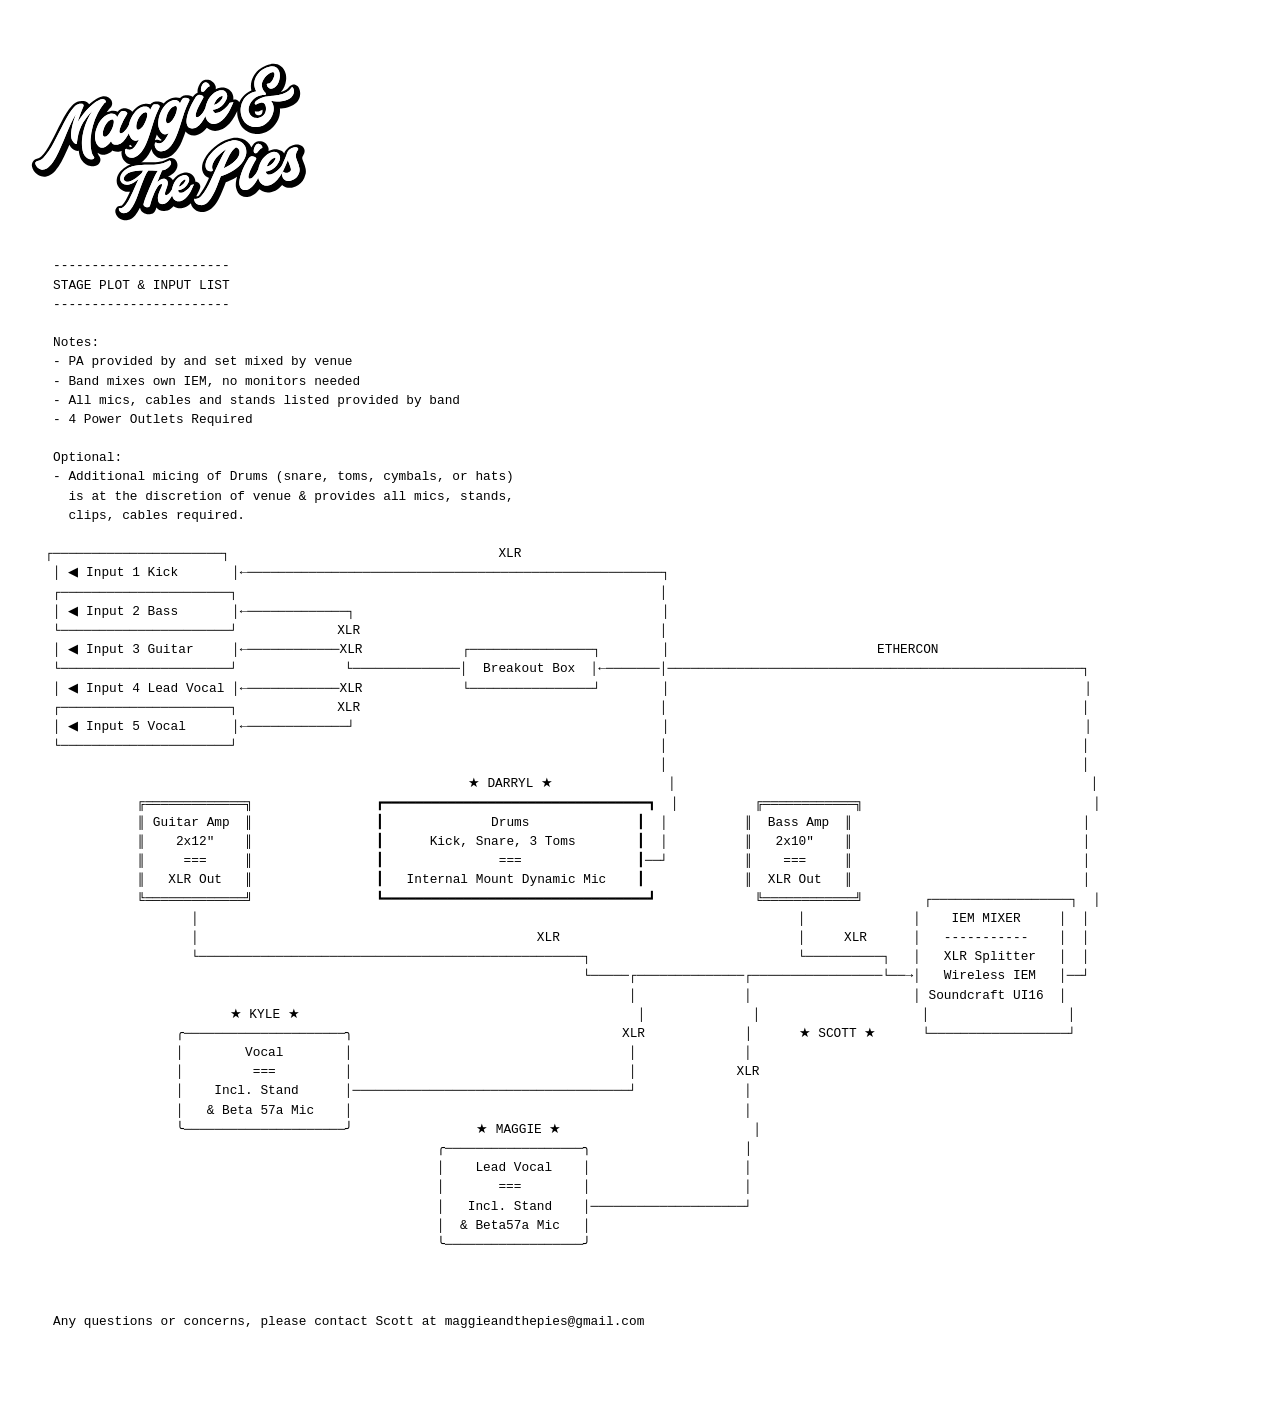
<file: plot.html>
<!doctype html>
<html lang="en">
  <head>
    <meta charset="utf-8" />
    <title>Stage Plot &amp; Input List — Maggie and The Pies</title>
    <meta name="Description" content="Stage plot and input list for Maggie and The Pies — London Ontario good time fun band." />
    <link rel="canonical" href="https://maggieandthepies.com/plot.html" />
    <link rel="shortcut icon" href="favicon.ico" type="image/x-icon" />
    <link rel="icon" href="favicon.ico" type="image/x-icon" />
    <link rel="apple-touch-icon" sizes="144x144" href="apple-touch-icon.png" />
    <meta name="viewport" content="width=device-width,minimum-scale=1,initial-scale=1" />
    <meta name="format-detection" content="telephone=no" />
    <meta property="og:title" content="Stage Plot &amp; Input List — Maggie And The Pies" />
    <meta property="og:url" content="https://maggieandthepies.com/plot.html" />
    <meta property="og:type" content="website" />
    <meta id="plot-og-image" property="og:image" content="https://maggieandthepies.com/img/plot-band-og.png" />
    <meta property="og:image:width" content="1200" />
    <meta property="og:image:height" content="630" />
    <meta property="og:site_name" content="Maggie And The Pies" />
    <meta property="og:description" content="Stage plot and input list for Maggie and The Pies — London Ontario good time fun band." />
    <meta name="twitter:card" content="summary_large_image" />
    <meta name="twitter:title" content="Stage Plot &amp; Input List — Maggie And The Pies" />
    <meta name="twitter:description" content="Stage plot and input list for Maggie and The Pies — London Ontario good time fun band." />
    <meta id="plot-twitter-image" name="twitter:image" content="https://maggieandthepies.com/img/plot-band-og.png" />
    <meta name="theme-color" content="#F7BBE1" />
    <script id="plot-schema" type="application/ld+json">
      {
        "@context": "https://schema.org",
        "@type": "MusicGroup",
        "name": "Maggie and The Pies",
        "url": "https://maggieandthepies.com",
        "genre": "Cover Band",
        "description": "Stage plot and input list for Maggie and The Pies — London Ontario good time fun band.",
        "image": "https://maggieandthepies.com/img/plot-band-og.png",
        "sameAs": [
          "https://www.facebook.com/MaggieAndThePies",
          "https://www.instagram.com/maggieandthepies",
          "https://www.youtube.com/@maggieandthepies4615"
        ]
      }
    </script>
    <script>
      const previewIsVenue = new URLSearchParams(window.location.search).get("type") === "venue";
      const previewImage = `https://maggieandthepies.com/img/plot-${previewIsVenue ? "venue" : "band"}-og.png`;

      document.getElementById("plot-og-image").content = previewImage;
      document.getElementById("plot-twitter-image").content = previewImage;
      document.getElementById("plot-schema").textContent = JSON.stringify({
        ...JSON.parse(document.getElementById("plot-schema").textContent),
        image: previewImage,
      });
    </script>

    <link rel="stylesheet" href="styles/main.css" />
    <style>
      @page {
        size: Letter landscape;
        margin: 0.25in;
      }

      @media print {
        body {
          width: auto !important;
          padding: 0 !important;
          background: #fff !important;
        }

        nav {
          display: none;
        }

        #main,
        [role="main"] {
          width: 100%;
          margin: 0;
        }

        [role="main"] > img {
          width: 1.75in !important;
          margin: 0 0 0.08in !important;
        }

        #band-plot,
        #venue-plot {
          width: 100%;
          margin: 0 !important;
          overflow: visible;
          font-size: 5pt !important;
          line-height: 1.15 !important;
          white-space: pre;
        }
      }

      .ascii-plot {
        width: 100%;
        max-width: 100%;
        margin: 2rem auto;
        overflow: hidden;
        white-space: pre;
        font-family: "JetBrains Mono", monospace;
        font-size: 30px;
        line-height: 1.5;
        text-fit: shrink consistent;
      }

      @supports not (text-fit: shrink) {
        .ascii-plot {
          font-size: min(30px, 1vw);
        }
      }
    </style>
  </head>
  <body style="--body-bg: #fff; --text-color: #000; padding: 30px">
    <nav>
      <span class="sr-only">Maggie and The Pies</span>
    </nav>
    <div class="" id="main">
      <div class="" role="main">
        <img
          src="logos/SVG/MATP-White-Text-Outline.svg"
          alt="Maggie and The Pies"
          style="display: block; width: min(100%, 280px); height: auto; margin: 2rem 0 0"
        />
        <pre id="band-plot" class="ascii-plot">
   -----------------------
   STAGE PLOT &amp; INPUT LIST
   -----------------------

   Notes:
   - PA provided by and set mixed by venue
   - Band mixes own IEM, no monitors needed
   - All mics, cables and stands listed provided by band
   - 4 Power Outlets Required

   Optional:
   - Additional micing of Drums (snare, toms, cymbals, or hats)
     is at the discretion of venue &amp; provides all mics, stands,
     clips, cables required.

  ┌──────────────────────┐                                   XLR
   │ ◀ Input 1 Kick       │←──────────────────────────────────────────────────────┐
   ┌──────────────────────┐                                                       │
   │ ◀ Input 2 Bass       │←─────────────┐                                        │
   └──────────────────────┘             XLR                                       │
   │ ◀ Input 3 Guitar     │←────────────XLR             ┌────────────────┐        │                           ETHERCON
   └──────────────────────┘              └──────────────│  Breakout Box  │←───────│──────────────────────────────────────────────────────┐
   │ ◀ Input 4 Lead Vocal │←────────────XLR             └────────────────┘        │                                                      │
   ┌──────────────────────┐             XLR                                       │                                                      │
   │ ◀ Input 5 Vocal      │←─────────────┘                                        │                                                      │
   └──────────────────────┘                                                       │                                                      │
                                                                                  │                                                      │
                                                         ★ DARRYL ★               │                                                      │
              ╔═════════════╗                ┏━━━━━━━━━━━━━━━━━━━━━━━━━━━━━━━━━┓  │          ╔════════════╗                              │
              ║ Guitar Amp  ║                ┃              Drums              ┃  │          ║  Bass Amp  ║                              │
              ║    2x12"    ║                ┃      Kick, Snare, 3 Toms        ┃  │          ║   2x10"    ║                              │
              ║     ===     ║                ┃               ===               ┃──┘          ║    ===     ║                              │
              ║   XLR Out   ║                ┃   Internal Mount Dynamic Mic    ┃             ║  XLR Out   ║                              │
              ╚═════════════╝                ┗━━━━━━━━━━━━━━━━━━━━━━━━━━━━━━━━━┛             ╚════════════╝        ┌──────────────────┐  │
                     │                                                                              │              │    IEM MIXER     │  │
                     │                                            XLR                               │     XLR      │   -----------    │  │
                     └──────────────────────────────────────────────────┐                           └──────────┐   │   XLR Splitter   │  │
                                                                        └─────┌──────────────┌─────────────────└──→│   Wireless IEM   │──┘
                                                                              │              │                     │ Soundcraft UI16  │
                          ★ KYLE ★                                            │              │                     │                  │
                   ╭─────────────────────╮                                   XLR             │      ★ SCOTT ★      └──────────────────┘
                   │        Vocal        │                                    │              │
                   │         ===         │                                    │             XLR
                   │    Incl. Stand      │────────────────────────────────────┘              │
                   │   &amp; Beta 57a Mic    │                                                   │
                   ╰─────────────────────╯                ★ MAGGIE ★                         │
                                                     ╭──────────────────╮                    │
                                                     │    Lead Vocal    │                    │
                                                     │       ===        │                    │
                                                     │   Incl. Stand    │────────────────────┘
                                                     │  &amp; Beta57a Mic   │
                                                     ╰──────────────────╯



   Any questions or concerns, please contact Scott at maggieandthepies@gmail.com
  </pre
        >
        <pre id="venue-plot" class="ascii-plot" style="display: none">
            -----------------------
            STAGE PLOT & INPUT LIST
            -----------------------

                                                                               ╔═════════╗
                                                                               ║         ║
                                                                               ║         ║
                                                            Darryl             ║ Monitor ║
                                                            Drums              ║         ║
                                                                               ║         ║
       ╔═════┌────────────────┐                     ┌─────────────────────┐    ╚═════════╝           ╔═════┌────────────────┐
       ║ PWR │   Guitar Amp   │                     │      Drum Kit       │                          ║ PWR │    Bass Amp    │
       ╚═════│      2x12      │                     │      --------       │                          ╚═════│      2x10      │
             │   ----------   │                     │        Kick         │                                │   ----------   │
             │    XLR Out     │                     │        Snare        │                                │    XLR Out     │
             │                │                     │       Hi Tom        │                                │                │
             └────────────────┘                     │       Mid Tom       │                                └────────────────┘
                                                    │       Lo Tom        │
                                                    │       Hi Hats       │
                                                    │       Cymbals       │
                                                    └─────────────────────┘




                     Kyle                                     Maggie                                        Scott
                     Guitar/Vocal                             Vocal                                         Bass

                           ┌───────┐                        ┌───────┐
                           │ Vocal │                        │ Vocal │
 ╔═════┌────────────────┐  │  Mic  │                        │  Mic  │
 ║ PWR │  Guitar Pedal  │  │       │                        │       │
 ╚═════└────────────────┘  └───────┘                        └───────┘

             ╔═══════════════════╗                      ╔═════════════════╗                          ╔═════════════════╗
             ║                   ║                      ║                 ║                          ║                 ║
             ║      Monitor      ║                      ║     Monitor     ║                          ║     Monitor     ║
             ╚═══════════════════╝                      ╚═════════════════╝                          ╚═════════════════╝





      ┌─────────────┐─────────────────┐
      │ Input       │ Notes           │             PROVIDED BY VENUE
      │─────────────│─────────────────│             - All Drum Mics
   1  │ Kick        │                 │             - All Mic Stands
   2  │ Snare       │                 │             - All XLR cables
   3  │ Hi Tom      │                 │             - Monitors
   4  │ Mid Tom     │                 │             - PA System
   5  │ Lo Tom      │                 │             - Power Outlets
   6  │ Hi Hats     │                 │
   7  │ Cymbals     │                 │             PROVIDED BY BAND
   8  │ Bass        │ XLR Out         │             - Vocal Mics
   9  │ Guitar      │ XLR Out / 48v   │             - Instrument Amps
   10 │ Vocal       │ Beta 57a        │             - Drum Kit
   11 │ Lead Vocal  │ Beta 57a        │
      └─────────────┘─────────────────┘
        </pre>
      </div>
    </div>

    <!-- Global site tag (gtag.js) - Google Analytics -->
    <script async src="https://www.googletagmanager.com/gtag/js?id=G-NRJ6ZB3HBK"></script>
    <script>
      window.dataLayer = window.dataLayer || [];
      function gtag() {
        dataLayer.push(arguments);
      }
      gtag("js", new Date());

      gtag("config", "G-NRJ6ZB3HBK");
    </script>
    <script>
      const plotType = new URLSearchParams(window.location.search).get("type");
      const isVenuePlot = plotType === "venue";

      document.getElementById("band-plot").style.display = isVenuePlot ? "none" : "block";
      document.getElementById("venue-plot").style.display = isVenuePlot ? "block" : "none";
    </script>
  </body>
</html>
</file>
<file: styles/main.css>
/* ========================================
   Font Faces
   ======================================== */

@font-face {
  font-family: 'Inter var';
  font-weight: 100 900;
  font-display: swap;
  font-style: normal;
  font-named-instance: 'Regular';
  src: url("../fonts/Inter-upright.var.woff2") format("woff2");
}

/* ========================================
   CSS Custom Properties (Variables)
   ======================================== */

:root {
  /* Colors */
  --white: #ffffff;
  --theme-light: #f5f5f0;
  --theme-grey: #3d3e40;
  --theme-dark: #2D2E2F;
  --black: #000000;
  --theme-red: #F24744;
  --theme-blue: #1B1464;
  --theme-light-blue: #0071BC;
  --theme-pink: #F077c4;
  --theme-light-pink: #F7BBE1;
  --theme-green: #65C8D0;
  --theme-light-green: #AFE5E3;
  --theme-yellow: #f1ce39;
  --theme-light-yellow: #F8E69C;
  --paper: #f8f8ee;
  
  /* Semantic colors */
  --body-bg: var(--white) url("../img/pattern-blue.svg") repeat fixed center;
  --nav-bg: var(--white) url("../img/pattern-pink.svg") repeat fixed center;
  --footer-bg: var(--white);
  --text-color: var(--theme-dark);
  --heading-color: var(--theme-grey);
  --link-color: #004dcc;
  --link-hover-color: #1d4fa2;
  --btn-bg: var(--black);
  --btn-color: var(--black);
  --btn-hover-color: var(--white);
  --section-bg: var(--white);
  --nav-link-color: var(--black);
  --nav-link-hover-color: var(--theme-dark);
  --link-hover-decoration-color: var(--theme-light-pink);
  --section-border: 0.125rem solid var(--black);
  
  /* Typography */
  --font-family: -apple-system, BlinkMacSystemFont, "Segoe UI", "Roboto", "Oxygen", "Ubuntu", "Cantarell", "Fira Sans", "Droid Sans", "Helvetica Neue", Arial, sans-serif;
  
  /* Spacing */
  --nav-width: 16rem;
  --max-width: 55rem;
  
  /* Timing */
  --timing: 0.4s;
  --timing-fast: 0.2s;
  --timing-slow: 0.8s;
  --cubic-bezier: cubic-bezier(.025,.5,.0625,1);
  --animation-timing: 1s;
  
  /* Breakpoints */
  --screen-sm-min: 576px;
  --screen-md-min: 768px;
  --screen-lg-min: 992px;
  --screen-xl-min: 1200px;
  --screen-xxl-min: 1400px;
  --screen-xxxl-min: 1800px;
}

/* ========================================
   Typography Base
   ======================================== */

html {
  font-size: 14px;
  line-height: 23px;
  font-family: 'Inter', var(--font-family);
  -webkit-font-smoothing: antialiased;
  -moz-osx-font-smoothing: grayscale;
  position: relative;
  -webkit-text-size-adjust: 100%;
}

@supports (font-variation-settings: normal) {
  html {
    font-family: 'Inter var', var(--font-family);
    font-feature-settings: "ss01";
  }
}

@media screen and (min-width: 1200px) {
  html {
    font-size: 16px;
    line-height: 26px;
  }
}

body {
  margin: 0;
  color: var(--text-color);
  background: var(--body-bg);
  font-size: 1rem;
  line-height: 1.6428571rem;
}

@media screen and (min-width: 1200px) {
  body {
    line-height: 1.9375rem;
  }
}

/* ========================================
   Headings
   ======================================== */

h1,
h2,
h3,
h4,
h5 {
  font-weight: 700;
}

h1, .h1,
h2, .h2,
h3, .h3,
h4, .h4,
h5, .h5,
h6, .h6 {
  color: var(--heading-color);
}

h1, .h1 {
  margin-top: 1.6428571rem;
  margin-bottom: 3.2857142rem;
  font-size: 2.3571429rem;
  line-height: 3.2857143rem;
  letter-spacing: -0.050em;
}

@media screen and (min-width: 1200px) {
  h1, .h1 {
    margin-top: 1.625rem;
    margin-bottom: 3.25rem;
    font-size: 4.25rem;
    line-height: 4.875rem;
  }
}

h2, .h2 {
  margin-top: 1.6428571rem;
  margin-bottom: 1.6428571rem;
  font-size: 1.7857143rem;
  line-height: 2.4642857rem;
  letter-spacing: -0.025em;
}

@media screen and (min-width: 1200px) {
  h2, .h2 {
    margin-top: 1.625rem;
    margin-bottom: 1.625rem;
    font-size: 2.625rem;
    line-height: 3.25rem;
  }
}

h3, .h3 {
  margin-top: 1.6428571rem;
  margin-bottom: 1.6428571rem;
  font-size: 1.3571429rem;
  line-height: 1.6428571rem;
  letter-spacing: 0;
}

@media screen and (min-width: 1200px) {
  h3, .h3 {
    margin-top: 1.625rem;
    margin-bottom: 1.625rem;
    font-size: 1.625rem;
    line-height: 2.1375rem;
  }
}

h4, .h4 {
  margin-top: 1.6428571rem;
  margin-bottom: 0rem;
  font-size: 1rem;
  line-height: 1.6428571rem;
  font-weight: 900;
  text-transform: uppercase;
  letter-spacing: -0.025em;
}

@media screen and (min-width: 1200px) {
  h4, .h4 {
    margin-top: 1.625rem;
    line-height: 1.625rem;
  }
}

h5, .h5 {
  margin-top: 1.6428571rem;
  margin-bottom: 0rem;
  font-size: 1rem;
  line-height: 1.6428571rem;
  letter-spacing: 0;
}

@media screen and (min-width: 1200px) {
  h5, .h5 {
    margin-top: 1.625rem;
    line-height: 1.625rem;
  }
}

h6, .h6 {
  font-size: 0.75em;
  text-transform: uppercase;
  letter-spacing: 0.075em;
  font-weight: 600;
}

/* ========================================
   Text Elements
   ======================================== */

p,
ul,
ol,
pre,
table,
blockquote {
  margin-top: 0rem;
  margin-bottom: 1.6428571rem;
}

@media screen and (min-width: 1200px) {
  p,
  ul,
  ol,
  pre,
  table,
  blockquote {
    margin-bottom: 1.625rem;
  }
}

blockquote {
  margin-inline-start: 1.625rem;
  margin-inline-end: 1.625rem;
  letter-spacing: -0.025em;
  font-weight: 700;
  font-style: italic;
}

cite {
  display: block;
}

ul,
ol {
  margin-top: 1.6428571rem;
  margin-bottom: 1.6428571rem;
}

@media screen and (min-width: 1200px) {
  ul,
  ol {
    margin-top: 1.625rem;
    margin-bottom: 1.625rem;
  }
}

ul ol,
ul ul,
ol ol,
ol ul {
  margin-top: 0rem;
  margin-bottom: 0rem;
}

ul.small {
  font-size: 0.8125rem;
  line-height: 1.125rem;
}

hr,
.hr {
  margin: -0.125rem 0;
  border: 0 solid;
  border-top-width: 0.125rem;
}

sub,
sup {
  position: relative;
  line-height: 0;
  vertical-align: baseline;
}

sup {
  top: -0.5em;
}

sub {
  bottom: -0.25em;
}

/* ========================================
   Base Styles
   ======================================== */

* {
  box-sizing: border-box;
}

*:focus:not(:active) {
  outline-color: var(--link-color);
  outline: 2px dotted var(--link-color);
  outline-offset: 2px;
}

*:focus:active {
  outline: none;
}

*::selection {
  color: var(--black);
  background-color: var(--theme-light-yellow);
}

/* ========================================
   Links
   ======================================== */

a {
  color: var(--link-color);
}

a:hover,
a:focus {
  color: var(--link-hover-color);
}

a:not([class]) {
  text-decoration: none;
  border-bottom: 2px dotted var(--link-color);
  padding-bottom: 0.125em;
  margin-bottom: -0.125em;
  transition: box-shadow var(--timing-fast) var(--cubic-bezier);
}

a:not([class]):hover,
a:not([class]):focus {
  border-bottom: 2px solid var(--link-hover-decoration-color);
  box-shadow: inset 0 -0.25em var(--link-hover-decoration-color);
}

/* ========================================
   Buttons
   ======================================== */

button,
.button {
  display: inline-block;
  padding: 0.5em 1em;
  margin-bottom: 0.5em;
  white-space: nowrap;
  color: var(--btn-hover-color);
  font-size: 1rem;
  text-transform: uppercase;
  text-align: center;
  letter-spacing: 0.125em;
  text-decoration: none;
  border: 2px solid var(--btn-bg);
  background: var(--btn-color);
  transition: background var(--timing-fast) var(--cubic-bezier);
  cursor: pointer;
}

button:hover,
button:focus,
.button:hover,
.button:focus {
  color: var(--btn-color);
  background: transparent;
}

button.button--outline,
.button.button--outline {
  color: var(--btn-color);
  background: transparent;
}

button.button--outline:hover,
button.button--outline:focus,
.button.button--outline:hover,
.button.button--outline:focus {
  color: var(--btn-hover-color);
  background: var(--btn-color);
}

/* ========================================
   Select Elements
   ======================================== */

select {
  display: inline-block;
  width: auto;
  margin: 0;
  padding: 0.5em 2em 0.5em 1em;
  max-width: 100%;
  font-size: 16px;
  color: var(--btn-hover-color);
  font-weight: 600;
  line-height: 1.3;
  letter-spacing: 0;
  text-transform: none;
  border-radius: 0;
  border: 1px solid var(--btn-color);
  background-color: var(--btn-bg);
  background-image: url("data:image/svg+xml;utf8,<svg xmlns='http://www.w3.org/2000/svg' width='100' height='100' fill='%23ffffff'><polygon points='0,0 100,0 50,50'/></svg>");
  background-repeat: no-repeat, repeat;
  background-position: right .5em top 60%, 0 0;
  background-size: .55em auto, 100%;
  appearance: none;
  box-sizing: border-box;
}

select::-ms-expand {
  display: none;
}

select option {
  font-weight: normal;
}

/* ========================================
   Main Layout
   ======================================== */

@media screen and (min-width: 768px) {
  .main {
    min-height: 100vh;
  }
}

.main__header {
  display: flex;
  flex-direction: column;
  color: var(--text-color);
  text-align: center;
  background: var(--nav-bg);
  max-width: 100%;
  margin-left: auto;
  margin-right: auto;
  border-radius: 50em;
  margin-top: 1rem;
}

.main__header a {
  color: var(--nav-link-color);
  text-decoration: none;
}

.main__header a:hover,
.main__header a:focus {
  color: var(--nav-link-hover-color);
}

.main__content {
  position: relative;
  border-top: 1px solid transparent;
  display: grid;
  grid-template-columns: 1fr;
  grid-template-rows: auto auto auto auto;
  gap: 0;
  align-items: start;
  max-width: 1600px; 
  margin: 0 auto;
}

@media screen and (min-width: 768px) {
  .main__content {
    grid-template-columns: max-content 1fr;
    grid-template-rows: auto auto 1fr;
  }
  
  .main__content > header {
    grid-column: 1;
    grid-row: 1;
  }
  
  .main__content > aside {
    grid-column: 1;
    grid-row: 2;
  }
  
  .main__content > .past-shows {
    grid-column: 1;
    grid-row: 3;
  }
  
  .main__content > article {
    grid-column: 2;
    grid-row: 1 / span 3;
  }
}

.main__content > article {
  max-width: 100%;
}

/* ========================================
   Page
   ======================================== */

.page {
  position: relative;
  display: block;
}

.page .page__container {
  padding-bottom: 3rem;
}

.page__container {
  padding: 0 0.25rem;
  position: relative;
}

@media screen and (min-width: 768px) {
  .page__container {
    padding: 0 1rem;
  }
}

.page__header {
  top: 1.6428571rem;
}

@media screen and (max-width: 1199px) {
  .page__header {
    margin-bottom: 1.6428571rem;
  }
}

@media screen and (min-width: 1200px) {
  .page__header {
    top: 1.625rem;
  }
}

.page__header,
.section-header {
  max-width: 55rem;
  margin-left: auto;
  margin-right: auto;
  padding: 0 1.25rem;
}

@media screen and (min-width: 1200px) {
  .page__header,
  .section-header {
    padding: 0 2.25rem;
  }
}

.page__header__text,
.section-header__text {
  margin: 0 -1rem;
  padding: 0.25rem 1rem;
  z-index: 1;
  display: inline-block;
  color: var(--text-color);
  box-shadow: 0.5rem 0.5rem 0 0 var(--theme-green);
  border: 2px solid var(--theme-light-green);
  background-color: var(--theme-light-green);
}

.page__header__text i,
.section-header__text i {
  font-style: normal;
}

/* ========================================
   Panel
   ======================================== */

.panel {
  position: relative;
  padding: 0 1rem;
  margin: 1rem 0;
  max-width: 55rem;
  margin-left: auto;
  margin-right: auto;
  z-index: 1;
  color: var(--text-color);
  border: var(--section-border);
  background-color: var(--section-bg);
  border-color: var(--black);
  box-shadow: 0.5rem 0.5rem 0 0 var(--black);
}

@media screen and (min-width: 1200px) {
  .panel {
    padding: 0 2rem;
  }
}

.video .panel {
  padding: 0;

}

/* ========================================
   Examples, Personnel, Shows
   ======================================== */

.examples,
.shows {
  display: flex;
  flex-wrap: wrap;
  align-items: stretch;
  justify-content: center;
  max-width: 1399px;
  margin-left: auto;
  margin-right: auto;
  container-type: inline-size;
}

.personnel {
  display: grid;
  grid-template-columns: repeat(1, 1fr);
  justify-content: center;
  justify-items: center;
  align-items: center;
  max-width: 1399px;
  margin-left: auto;
  margin-right: auto;
  padding: 2em;
  font-size: 1em;
  container-type: inline-size;
}

@media (min-width: 500px) and (max-width: 767px) {
  .personnel {
    grid-template-columns: repeat(2, 1fr);
    font-size: 2cqi;
  }
}

@media (min-width: 900px) and (max-width: 1399px) {
  .personnel {
    padding: 2em 0;
    grid-template-columns: repeat(2, auto);
    font-size: 1.1cqi;
  }
}

@media (min-width: 1400px) and (max-width: 1599px) {
  .personnel {
    padding: 2em 0;
    grid-template-columns: repeat(4, auto);
    font-size: 0.75cqi;
  }
}

@media (min-width: 1600px) {
  .personnel {
    padding: 0;
    grid-template-columns: repeat(4, 1fr);
    font-size: 0.75em;
  }
}


.personnel figure {
  flex: 0 1 45%;
  background: transparent;
  box-shadow: none;
  border: none;
}

@media screen and (min-width: 768px) {
  .personnel figure {
    flex: 0 1 auto;
  }
}

.personnel figure img {
  height: 200px;
  margin: 1rem auto -3rem;
  position: relative;
  z-index: -1;
  filter: grayscale(100) drop-shadow(0.25em 0.25em 0 var(--black));
}

.personnel figure figcaption {
  padding: 0 1rem;
  z-index: 1;
  color: var(--text-color);
  border: var(--section-border);
  background-color: var(--section-bg);
  box-shadow: 0.25em 0.25em 0 var(--black);
  padding: 0.33rem 0.66rem;
  font-weight: 800;
  letter-spacing: -0.05em;
  line-height: 1.2;
}

.personnel figure figcaption small {
  display: block;
  margin-top: 0.5em;
  font-size: 0.66em;
  line-height: 1.2;
  text-transform: uppercase;
  font-weight: 800;
  letter-spacing: 0.025em;
  color: var(--theme-grey);
}

/* ========================================
   Figure
   ======================================== */

figure {
  position: relative;
  display: inline-block;
  flex: 0 1 32%;
  margin: 0.25rem;
  padding: 0 1rem;
  z-index: 1;
  color: var(--text-color);
  border: var(--section-border);
  background-color: var(--section-bg);
  box-shadow: 0.25rem 0.25rem 0 0 var(--black);
}

figure:has(table) {
  padding: 0;
  display: block;
}

@container (max-width: 767px) {
  figure {
    flex-basis: 100%;
    margin-left: 0;
    margin-right: 0;
  }
}

figure img {
  display: block;
  max-width: 100%;
  height: auto;
  margin: 1rem 0 0 auto;
}

figure h3 {
  margin-top: 0.8125rem;
  margin-bottom: 0.40675rem;
  letter-spacing: -0.050em;
  font-weight: 800;
}

figure h4 {
  margin-top: 0.40675rem;
  margin-bottom: 0.40675rem;
  line-height: 1.21875rem;
}

figure p {
  font-size: 0.8125rem;
  line-height: 1.125rem;
  margin-top: 1rem;
  margin-bottom: 1rem;
}

figure p.location {
  margin-top: 0.40675rem;
  margin-bottom: 0.8125rem;
}

figure ul {
  padding: 0 2rem;
  margin-top: 1rem;
  margin-bottom: 1rem;
  font-size: 0.8125rem;
  line-height: 1.125rem;
  list-style-type: square;
}

figcaption {
  margin-top: 0.40675rem;
  margin-bottom: 0.40675rem;
  font-size: 1.25rem;
  letter-spacing: -0.025em;
  font-variant-numeric: tabular-nums;
}

figcaption.empty {
  color: var(--theme-grey);
}

@media screen and (min-width: 992px) {
  figcaption {
    font-size: 1.3571429rem;
  }
}

figcaption small {
  margin-top: 0.5rem;
  display: block;
  font-size: 0.75em;
  line-height: 1.5;
}

/* ========================================
   Tables
   ======================================== */
table {
  border-collapse: collapse;
  width: 100%;
  margin-bottom: 0;
}

table th {
  background: var(--text-color);
  text-align: left;
  color: var(--section-bg);
  padding: 0.25em 0.5rem;
  font-size: 0.825rem;
  line-height: 1;
}

table td {
  padding-top: 0.25rem;
  padding-bottom: 0.25rem;
  padding-left: 0.5rem;
  padding-right: 0.5rem;
  line-height: 1.25;
}


.past-shows table td:first-child {
  min-width: 12ch;
}

/* ========================================
   Details
   ======================================== */

details {
  display: block;
  margin: 1rem 0;
  background: var(--theme-light);
}

details summary {
  padding: 0.5rem 1rem;
  font-weight: 600;
  border: 2px solid var(--btn-bg);
}

details summary:hover,
details summary:focus {
  background: var(--btn-hover-color);
}

/* ========================================
   YouTube Embed
   ======================================== */

.yt-embed {
  position: relative;
  padding-bottom: 56.25%;
  margin: 0;
  height: 0;
  overflow: hidden;
}

.yt-embed iframe,
.yt-embed object,
.yt-embed embed {
  position: absolute;
  top: 0;
  left: 0;
  width: 100%;
  height: 100%;
}

/* ========================================
   Screen Reader Only
   ======================================== */

.sr-only {
  position: absolute;
  width: 1px;
  height: 1px;
  padding: 0;
  margin: -1px;
  overflow: hidden;
  clip: rect(0,0,0,0);
  border: 0;
}

/* ========================================
   Forms
   ======================================== */

form {
  margin: 1rem 0 2rem;
  padding: 1rem;
  border: 2px solid var(--theme-dark);
  background-color: rgba(248, 230, 156, 0.5);
  display: flex;
  flex-wrap: wrap;
  justify-content: center;
  gap: 0.5rem 1rem;
}

form .h3 {
  flex: 0 1 100%;
  margin-top: 0.25em;
  margin-bottom: 0;
}

form p {
  margin: 0 0 0.5rem;
  line-height: 1.5;
}

form label {
  flex: 1 1 auto;
  font-weight: 600;
  display: flex;
  color: var(--theme-grey);
  flex-direction: column;
}

form input,
form textarea {
  line-height: 1.5;
  padding: 0.5rem;
  font-size: 1.125rem;
  border: 2px solid var(--theme-dark);
}

form textarea {
  resize: vertical;
  align-self: stretch;
  font-family: inherit;
}

form .form__message {
  flex: 0 1 100%;
}

form button {
  margin-left: auto;
  margin-top: 0.5rem;
  padding: 0.66em 1.5em;
}

/* ========================================
   Navigation
   ======================================== */

.logo {
  display: block;
  max-width: 66vw;
  width: 100%;
  margin: auto;
  color: var(--nav-link-hover-color);
  fill: currentColor;
  filter: drop-shadow(0.25em 0.5em 0 rgba(0,0,0,0.2));
}

@media screen and (min-width: 768px) {
  .logo {
    max-width: 360px;
  }
}

nav {
  flex-grow: 1;
  
}

nav ul {
  margin: 0;
  list-style-type: none;
  padding: 0.25rem;
  font-size: 1rem;
  background: var(--white);  
  text-align: right;
}

nav ul li {
  margin-top: 0.25rem;
  padding: 0.5rem 1rem;
  display: inline-block;
}

nav ul li a {
  display: block;
  text-align: left;
  line-height: 1;
  font-weight: 600;
}

/* ========================================
   Footer
   ======================================== */

footer {
  padding-top: 1rem;
  text-align: center;
  background: var(--footer-bg);
}

.contact-info {
  font-size: 1.25rem;
  text-decoration: none;
  font-weight: 400;
  padding: 0.5rem 0;
}

.city {
  font-size: 0.825rem;
  letter-spacing: 0.16em;
  padding-bottom: 0.5rem;
  text-transform: uppercase;
}

@media screen and (min-width: 992px) {
  .city {
    font-size: 0.75rem;
  }
}

.social {
  display: flex;
  flex-wrap: wrap;
  justify-content: center;
  padding-bottom: 0.667em;
  font-weight: 700;
  font-size: 0.825rem;
}

@media screen and (min-width: 992px) {
  .social {
    font-size: 0.875rem;
  }
}

.social a {
  margin: 0 0.5em;
  line-height: 1.5;
}

.copyright {
  padding-bottom: 1rem;
  font-size: 0.75rem;
}

/* ========================================
   Print Styles
   ======================================== */

.print-only {
  display: none !important;
}

@media print {
  :root {
    --body-bg: #ffffff;
    --text-color: #000000;
    --heading-color: #000000;
    --nav-bg: transparent;
    --nav-link-color: #000000;
    --nav-link-hover-color: #000;
    --link-color: inherit;
    --link-hover-color: inherit;
    --link-hover-decoration-color: transparent;
    --btn-bg: #000;
    --btn-color: #000;
    --btn-hover-color: #fff;
    --section-bg: #fff;
    --section-border: 0.125rem solid #000;
  }

  html {
    font-size: 7pt;
  }

  body {
    width: 8.5in;
    margin: 0 auto;
  }

  h1 {
    margin-top: 1rem;
    margin-bottom: 2rem;
    font-size: 4rem;
  }

  .section-header {
    margin-top: 3rem;
    font-size: 3rem;
  }

  .no-print {
    display: none;
  }

  .print-only {
    display: block !important;
  }

  .contact-page {
    display: block;
    margin: 0 0 0.5rem;
    text-align: right;
  }

  .contact-page--disclaimer {
    text-align: center;
  }

  .phone {
    margin: 0.5rem 0;
    font-size: 2.35rem;
  }

  .social,
  .copyright {
    display: none;
  }

  .page {
    display: block !important;
    height: auto !important;
  }

  .no-page-break {
    page-break-inside: avoid;
  }

  .panel {
    max-width: 100%;
    margin-left: 1rem;
    margin-right: 1rem;
    page-break-inside: avoid;
    box-shadow: 0.25rem 0.25rem 0 0 var(--black);
  }

  section {
    box-shadow: none;
  }

  figure {
    box-shadow: 0.125rem 0.125rem 0 0 var(--black);
  }

  .section-header {
    max-width: 95%;
  }

  .main__header {
    flex-direction: row;
    justify-content: space-between;
    align-items: flex-end;
    max-width: 95%;
    margin: 1rem auto 1rem;
    padding: 0 0.5rem 1rem;
  }

  .logo {
    margin: 0;
    height: 1.27in;
    width: 1.75in;
  }

  .page__header {
    max-width: 95%;
  }

  .page__header__text i {
    font-weight: 700 !important;
    letter-spacing: -0.05em !important;
  }

  a:not([class]) {
    color: inherit;
    border-bottom: 0;
    box-shadow: none;
  }
}

@keyframes shake {
  0%, 100% { transform: translateX(0) translateY(0) rotate(var(--card-tilt)); }
  25%, 75% { transform: translateX(-0.08em) translateY(-0.04em) rotate(calc(var(--card-tilt) - 0.3deg)); }
  50% { transform: translateX(0.08em) translateY(0.04em) rotate(calc(var(--card-tilt) + 0.3deg)); }
}



.baseball-card {
  font-size: 1em;
  width: 21.75em;
  height: 31.25em;
  margin: 0;
  perspective: 56.25em;
  transform: rotate(var(--card-tilt, 0deg));
  transition: transform 0.3s ease;
  border-radius: 0.5em;
}

.baseball-card:hover {
  animation: shake 1.5s ease-in-out infinite;
  z-index: 10;
}

@media (prefers-reduced-motion: reduce) {
  .baseball-card {
    transition: none;
  }

  .baseball-card:hover {
    animation: none;
  }

  .baseball-flipper {
    transition: none;
  }
}

.baseball-flipper {
  width: 100%;
  height: 100%;
  border: solid 0.0625em var(--white);
  transition: transform 0.6s cubic-bezier(0.68, -0.55, 0.265, 1.55);
  transform-style: preserve-3d;
  position: relative;
  border-radius: 0.5em;
  cursor: pointer;
}

.baseball-card:hover,
.baseball-card:focus-within,
.baseball-flipper.flipped {
  will-change: transform;
}

.baseball-flipper:focus {
  outline: none;
}

.baseball-flipper:focus-visible {
  outline: 0.25em solid var(--theme-light-blue);
  outline-offset: 0.25em;
}

.baseball-flipper.flipped {
  transform: rotateY(180deg);
}

.baseball-card .front,
.baseball-card .back {
  width: 100%;
  height: 100%;
  cursor: pointer;
  backface-visibility: hidden;
  position: absolute;
  top: 0;
  left: 0;
  border-radius: 0.5em;
  box-shadow: 0.125em 0.375em 0.9375em rgba(0, 0, 0, 0.5);
}

.baseball-card .front {
  background-color: var(--paper);
  z-index: 2;
  /* for firefox 31 */
  transform: rotateY(0deg);
}

.baseball-card .back {
  box-sizing: border-box;
  background-color: var(--theme-pink);
  transform: rotateY(180deg);
  padding: 0;
}

.player-name {
  font-style: normal;
  color: black;
  font-weight: bold;
  letter-spacing: -0.025em;
  margin-left: 6em;
  text-align: right;
  line-height: 1;
  margin-right: 1.3em;
  font-size: 1.25em;
  text-transform: uppercase;
  display: flex;
  justify-content: flex-end;
  align-items: flex-end;
  height: calc(10% - 0.3125em);
}

.player-photo {
  height: 86%;
  width: 86%;
  top: 10%;
  left: 7%;
  position: absolute;
  background-repeat: no-repeat;
  /* background-attachment: fixed; */
  background-size: cover;
  background-position: center center;
  
  border: solid 0.0625em var(--black);
  border-radius: 0.625em;
  box-shadow: 0 0 0 0.25em var(--theme-yellow), 0 0 0 0.3125em var(--black);
}

.position-banner {
  position: absolute;
  display: block;
  top: 1.3em;
  left: 1.375em;
  width: 4.34em;
  height: 5em;
  transform: scale(1.2);
}

.team-banner {
  position: absolute;
  display: block;
  bottom: 1em;
  right: 0;
  width: 8.5em;
  height: 8em;
}

.position {
  margin: 0;
  padding: 0;
  position: absolute;
  color: white;
  display: block;
  font-size: .75em;
  font-weight: bold;
  text-shadow: -0.0625em -0.0625em 0 var(--theme-grey), 0.0625em -0.0625em 0 var(--theme-grey), -0.0625em 0.0625em 0 var(--theme-grey), 0.0625em 0.0625em 0 var(--theme-grey);
  transform: rotate(-15deg);
  text-transform: uppercase;
  top: 3em;
  left: 2em;
  width: 5em;
  line-height: 2.5;
  text-align: center;
  z-index: 1;
}

.team {
  margin: 0;
  padding: 0;
  position: absolute;
  color: white;
  display: block;
  font-size: 1.4em;
  font-weight: bold;
  transform: rotate(-12deg);
  text-transform: uppercase;
  bottom: 2.8125em;
  right: 2.1875em;
  z-index: 1;
}

.team-logo {
  position: absolute;
  bottom: 2.65em;
  right: 2.25em;
  width: 6em;
  height: 3em;
  z-index: 1;
  transform: rotate(-7deg)
}

.back header {
  display: block;
  border: solid 0.1875em rgba(0, 0, 0, .75);
  border-radius: 1.75em;
  position: relative;
  padding: 0.25em 0 0.375em 0;
  margin: 0.125em 0.625em 0 0.625em;
  background-color: var(--theme-light);
}

.card-number {
  position: absolute;
  top: -0.1875em;
  left: -0.125em;
  border: solid 0.1875em rgba(0, 0, 0, .75);
  border-radius: 50%;
  width: 3.125em;
  height: 3.125em;
  text-align: center;
  margin: 0;
  padding: 0;
  line-height: .8em;
}

.card-number:before {
  content: "TOPPS";
  display: block;
  font-weight: bold;
  margin: .5em auto .1em auto;
  font-size: .75em;
}

.header-grid {
margin: 0 0.5em 0 3.375em;
}

.header-player-name {
  text-transform: uppercase;
  font-size: 1.6em;
  margin: 0;
  padding: 0;
  line-height: .9em;
  text-shadow: 0 0.0625em 0.125em rgba(255, 255, 255, .6);
}

.header-player-position,
.header-player-team {
  font-weight: bold;
  text-transform: uppercase;
}

.small-text {
  font-size: 0.62em;
}

.bio {
  text-align: justify;
  line-height: 1.05em;
  padding-bottom: .2em;
  padding-top: .2em;
  font-size: .8em;
  margin: 0.1em 0.625em;
  border-bottom: solid 0.0625em rgba(0, 0, 0, 0.6);
  box-shadow: 0 0.0625em 0.125em rgba(255, 255, 255, 0.3);
}

.table-title {
  margin: 0 0.625em;
  text-transform: uppercase;
  font-size: .9em;
  border-bottom: solid 0.0625em rgba(0, 0, 0, 0.6);
  box-shadow: 0 0.0625em 0.125em rgba(255, 255, 255, 0.3);
}

.player-stats {
  width: 20em;
  font-size: .66em;
  margin: 0 0.625em;
  border-collapse: collapse;
  max-height: 14.6875em;
  height: 13.625em;
}


.player-stats th,
.player-stats td {
  text-align: right;
  padding: 0.04em .01em;
  margin: 0;
  line-height: 0.625em;
}

.player-stats thead tr th {
  border-bottom: solid 0.0625em rgba(0, 0, 0, 0.6);
  padding-bottom: .4em;
  padding-top: .4em;
  box-shadow: 0 0.0625em 0.125em rgba(255, 255, 255, 0.3);
}

.player-stats tbody tr:last-child td {
  border-bottom: solid 0.0625em rgba(0, 0, 0, 0.6);
  box-shadow: 0 0.0625em 0.125em rgba(255, 255, 255, 0.3);
}

.player-stats tr th:first-child,
.player-stats tr td:first-child {
  font-weight: bold;
  text-align: left;
}

.player-stats tr:first-child td {
  padding-top: .2em;
}

.player-stats tr td:nth-child(2) {
  text-align: left;
}

.player-stats thead tr th {
  font-weight: bold;
}

.player-stats thead tr th:nth-child(2) {
  text-align: center;
}

.player-stats tfoot tr{height: 1.0625em;}
.trivia {
  position: absolute;
  bottom: 0.9375em;
  right: 0;
  margin: 0 0.625em;
  min-height: 6.25em;
  background-color: var(--theme-light);
  font-family: 'Just Another Hand', cursive;
  text-transform: uppercase;
  border: solid 0.1875em rgba(0, 0, 0, .75);
  border-radius: 1.75em;
  padding: .2em 1.2em;
  box-sizing: border-box;
  width: 20.625em;
}

.question {
  display: block;
  position: absolute;
  right: 0.5625em;
  top: 0.5625em;
  width: 12.125em;
  margin: 0;
  font-weight: bold;
  font-style: italic;
  text-align: center;
}

.question:before {
  content: "Q.- "
}

.answer {
  margin: 0;
  transform: rotate(-180deg);
  display: inline-block;
  padding: 0;
  font-weight: bold;
  font-style: italic;
  text-align: center;
  position: absolute;
  bottom: 9px;
  right: 9px;
  width: 90px;
}

.answer:before {
  content: "A.- "
}

#triviadude {
  position: absolute;
  bottom: 5px;
  left: 10px;
  z-index: 3;
}

.printed {
  font-size: .7em;
  text-align: right;
  margin: .1em 0 0 0;
  position: absolute;
  bottom: 1px;
  right: 11px;
}
</file>
